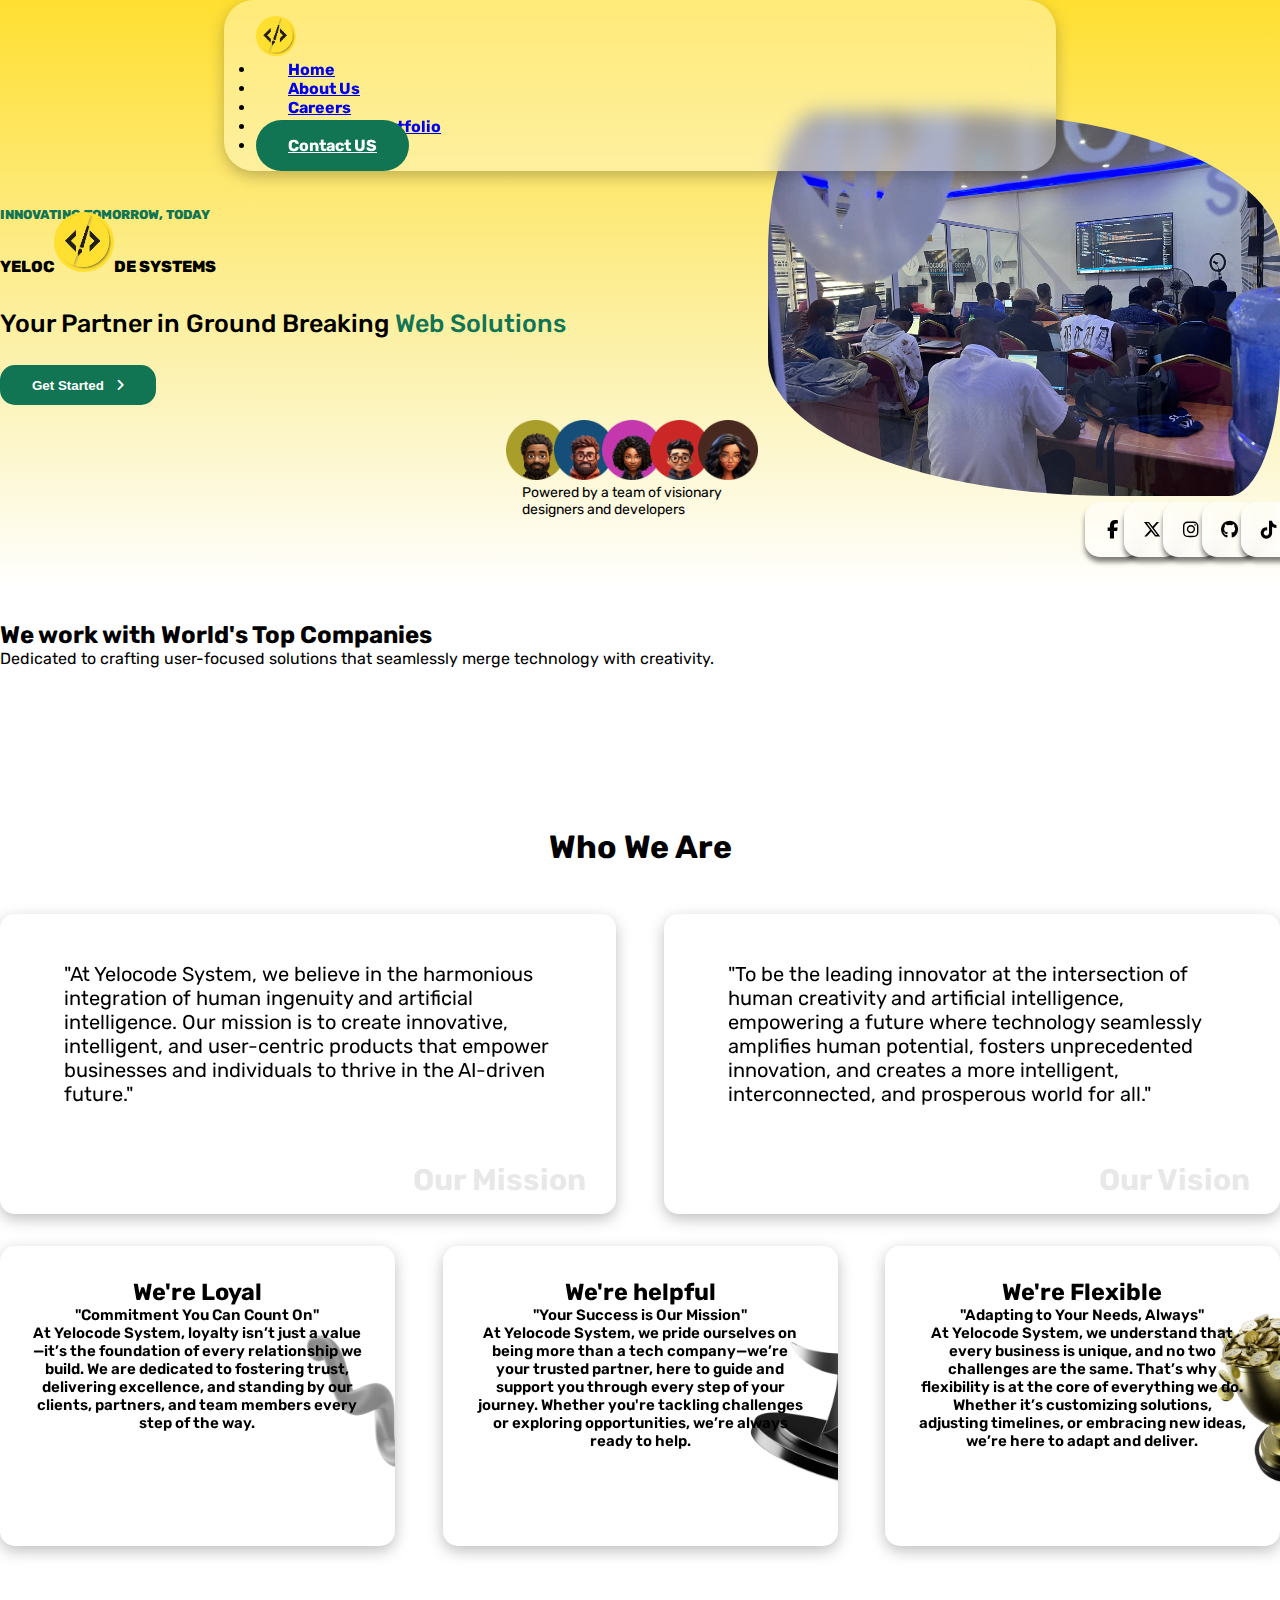
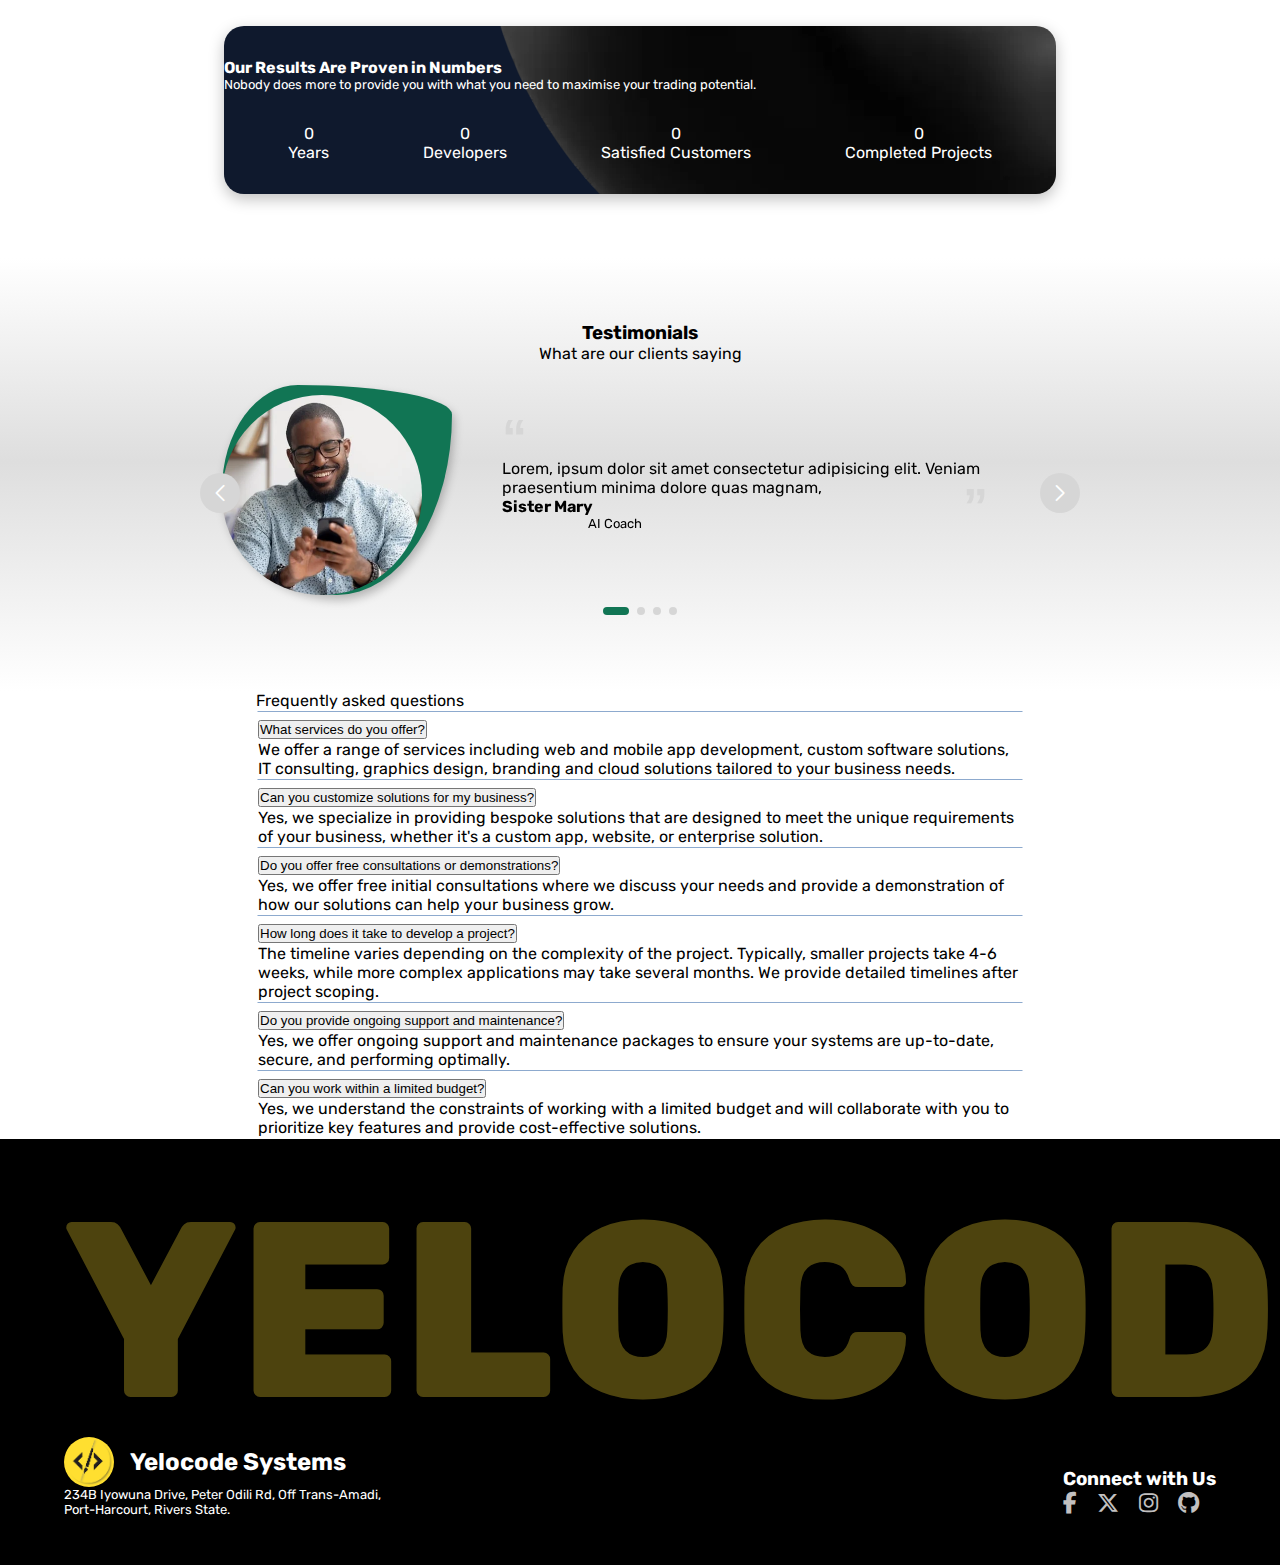
<file: index.html>
<!DOCTYPE html>
<html lang="en">

<head>
    <meta charset="UTF-8">
    <meta name="viewport" content="width=device-width, initial-scale=1.0">
    <link rel="stylesheet" href="style.css">

    <link href="https://cdn.jsdelivr.net/npm/bootstrap@5.3.5/dist/css/bootstrap.min.css" rel="stylesheet"
        integrity="sha384-SgOJa3DmI69IUzQ2PVdRZhwQ+dy64/BUtbMJw1MZ8t5HZApcHrRKUc4W0kG879m7" crossorigin="anonymous">
    <link rel="stylesheet" href="https://cdnjs.cloudflare.com/ajax/libs/font-awesome/6.7.2/css/all.min.css"
        integrity="sha512-Evv84Mr4kqVGRNSgIGL/F/aIDqQb7xQ2vcrdIwxfjThSH8CSR7PBEakCr51Ck+w+/U6swU2Im1vVX0SVk9ABhg=="
        crossorigin="anonymous" referrerpolicy="no-referrer" />
    <link rel="stylesheet" href="https://cdn.jsdelivr.net/npm/bootstrap-icons@1.11.3/font/bootstrap-icons.min.css">
    <link rel="stylesheet" href="https://cdn.jsdelivr.net/npm/swiper@11/swiper-bundle.min.css" />

    <title>Document</title>
</head>

<body>
    <!-- NAVIGATION BAR -->
    <nav class="navbar navbar-expand-lg mt-3" style="position: fixed; margin: 0 auto; z-index: 100;">
        <div class="container-fluid">
            <a class="navbar-brand" href="#"><img src="assets/10001.png" alt="" srcset=""
                    style="width: 40px; border-radius: 50%; margin-right: 3rem;"></a>
            <button class="navbar-toggler" type="button" data-bs-toggle="collapse"
                data-bs-target="#navbarSupportedContent" aria-controls="navbarSupportedContent" aria-expanded="false"
                aria-label="Toggle navigation" style="border: none;">
                <span class="navbar-toggler-icon"></span>
            </button>
            <div class="collapse navbar-collapse" id="navbarSupportedContent">
                <ul class="navbar-nav me-auto mb-2 mb-lg-0">
                    <li class="nav-item">
                        <a class="nav-link active" aria-current="page" href="index.html">Home</a>
                    </li>
                    <li class="nav-item">
                        <a class="nav-link" href="about.html">About Us</a>
                    </li>
                    <li class="nav-item">
                        <a class="nav-link" href="careers.html">Careers</a>
                    </li>
                    <!-- <li class="nav-item">
                        <a class="nav-link" href="services.html">Services</a>
                    </li> -->
                    <li class="nav-item">
                        <a class="nav-link" href="portfolio.html">Student's Portfolio</a>
                    </li>
                    <li class="nav-item" style="margin-right: 0;">
                        <a class="nav-link" href="contact.html">Contact US</a>
                    </li>
                </ul>
            </div>
        </div>
    </nav>

    <!-- HERO SECTION -->

    <div id="hero">
        <div class="hero container">
            <div class="heroTop">
                <div class="heroLeft">
                    <p class="lead" style="font-size: 13px; font-weight: 800; color: var(--color-sec-btn);">
                        INNOVATING
                        TOMORROW, TODAY</p>
                    <p class="display-3 fw-bold my-0" style="line-height: 85px; color: black; font-weight: 800;">
                        YELOC<span><img src="assets/10001.png" alt=""
                                style="width: 60px; height: 60px; border-radius: 60px; margin-top: -10px;"></span>DE
                        SYSTEMS</p>

                    <!-- tHE ANIMATION -->
                    <div class="cards">
                        <div class="loader">
                            <p class="my-0 mx-0">Your Partner in Ground Breaking</p>
                            <div class="words">
                                <span class="word">Web Solutions</span>
                                <span class="word">Digital Builds</span>
                                <span class="word">User Experiences</span>
                                <span class="word">Technology Solutions</span>
                                <span class="word">Digital Craftsmanship</span>
                            </div>
                        </div>
                    </div>

                    <button>Get Started <i class="fa-solid fa-angle-right"></i></button>
                </div>

                <div class="heroRight d-none d-lg-flex">
                    <img src="assets/10002.jpg" alt="" srcset="">
                </div>
            </div>

            <div class="heroBottom">
                <div class="hBUp">
                    <img src="assets/07349e37-2dfb-4b5b-a834-c69dbacf70cd.png" alt="">
                    <img src="assets/28ad206b-1b78-4ac4-8392-1ab32b661bb9.png" alt="">
                    <img src="assets/7626d944-b963-470b-8b9c-2a02035970c5.png" alt="">
                    <img src="assets/dc263e39-bdbe-4684-9841-dd05910b803d.png" alt="">
                    <img src="assets/fe58d133-af78-4b0d-8762-a90006381ee4.png" alt="">
                </div>

                <div class="hBDown">
                    <p class="lead text-center my-3 fw-bold" style="font-size: 14px;">Powered by a team of visionary
                        <br /> designers and developers
                    </p>
                </div>
            </div>

            <div class="heroSocials">
                <div class="icons icons0"><i class="fa-brands fa-facebook-f"></i><span>Facebook</span></div>

                <div class="icons icons1"><i class="fa-brands fa-x-twitter"></i><span>Twitter</span></div>
                <div class="icons icons2"><i class="fa-brands fa-instagram"></i><span>Instagram</span></div>
                <div class="icons icons3"><i class="fa-brands fa-github"></i><span
                        style="margin-left: 20px;">Github</span></div>
                <div class="icons icons4"><i class="fa-brands fa-tiktok"></i><span
                        style="margin-left: 20px;">Tiktok</span></div>
            </div>

            <!-- <div class="waves">
                <svg data-name="Layer 1" xmlns="http://www.w3.org/2000/svg" viewBox="0 0 1200 120"
                    preserveAspectRatio="none">
                    <path
                        d="M985.66,92.83C906.67,72,823.78,31,743.84,14.19c-82.26-17.34-168.06-16.33-250.45.39-57.84,11.73-114,31.07-172,41.86A600.21,600.21,0,0,1,0,27.35V120H1200V95.8C1132.19,118.92,1055.71,111.31,985.66,92.83Z"
                        class="shape-fill"></path>
                </svg>
            </div> -->
        </div>
    </div>

    <!-- WHO WE ARE -->

    <div id="wwa">
        <div class="wwa container">
            <div class="wwaEmployers text-center">
                <h2>We work with World's Top Companies</h2>
                <p>Dedicated to crafting user-focused solutions that seamlessly merge technology with creativity.</p>


                <div class="wrapper">
                    <div class="item item1"><img src="assets/f10001.png" alt="" srcset=""></div>
                    <div class="item item2"><img src="assets/10002.png" alt="" srcset=""></div>
                    <div class="item item3"><img src="assets/10003.png" alt="" srcset=""></div>
                    <div class="item item4"><img src="assets/10004.png" alt="" srcset=""></div>
                    <div class="item item5"><img src="assets/amazon.webp" alt="" srcset=""></div>
                    <div class="item item6"><img src="assets/amazon.png" alt="" srcset=""></div>
                    <div class="item item7"><img src="assets/10005.png" alt="" srcset=""></div>
                </div>
            </div>

            <div class="wwaHead">
                <h1>Who We Are</h1>

                <div class="wwaCards">
                    <div class="topWCards">
                        <div class="wwaC">
                            <h2 class="display-2" style="font-weight: 700;">Our Mission</h2>
                            <p class="fw-bold">"At Yelocode System, we believe in the harmonious integration of human
                                ingenuity and
                                artificial intelligence. Our mission is to create innovative, intelligent, and
                                user-centric products that empower businesses and individuals to thrive in the AI-driven
                                future."</p>
                        </div>

                        <div class="wwaC">
                            <h2 class="display-2" style="font-weight: 700;">Our Vision</h2>
                            <p class="fw-bold">"To be the leading innovator at the intersection of human creativity and
                                artificial intelligence, empowering a future where technology seamlessly amplifies human
                                potential, fosters unprecedented innovation, and creates a more intelligent,
                                interconnected, and prosperous world for all."</p>
                        </div>
                    </div>

                    <div class="bottomWCards">
                        <div class="wwaC">
                            <!-- <img src="assets/8665113_chess_icon.png" alt="" srcset=""> -->
                            <h3>We're Loyal</h3>
                            <p>"Commitment You Can Count On"</p>
                            <p>At Yelocode System, loyalty isn’t just a value—it’s the foundation of every relationship
                                we build. We are dedicated to fostering trust, delivering excellence, and standing by
                                our clients, partners, and team members every step of the way.</p>

                        </div>

                        <div class="wwaC">
                            <!-- <img src="assets/6457560_24 hours_24_7_customer_delivery_service_icon.png" alt="" srcset=""> -->
                            <h3>We're helpful</h3>
                            <p>"Your Success is Our Mission"</p>
                            <p>At Yelocode System, we pride ourselves on being more than a tech company—we’re your
                                trusted partner, here to guide and support you through every step of your journey.
                                Whether you're tackling challenges or exploring opportunities, we’re always ready to
                                help.</p>

                        </div>

                        <div class="wwaC">
                            <!-- <img src="assets/6599588_e-book_e-learning_education_flexible_learning_icon.png" alt=""
                                srcset=""> -->
                            <h3>We're Flexible</h3>
                            <p>"Adapting to Your Needs, Always"</p>
                            <p>At Yelocode System, we understand that every business is unique, and no two challenges
                                are the same. That’s why flexibility is at the core of everything we do. Whether it’s
                                customizing solutions, adjusting timelines, or embracing new ideas, we’re here to adapt
                                and deliver.</p>

                        </div>
                    </div>
                </div>
            </div>

        </div>
    </div>

    <!-- THE NUMBERS -->
    <section id="theNumbers">
        <div class="theNumbers">
            <div class="tNHead text-center">
                <p class="display-6 my-0" style="font-weight: 700;">Our Results Are Proven in Numbers</p>
                <p style="font-size: 13px;">Nobody does more to provide you with what you need to maximise your trading
                    potential.</p>
            </div>

            <div class="tNDetails">
                <div class="tNDetail">
                    <p class="display-4 fw-bolder my-0 nums text-center" data-num="10">0</p>
                    <p>Years</p>
                </div>

                <div class="tNDetail">
                    <p class="display-4 fw-bolder  my-0 nums text-center" data-num="50">0</p>
                    <p>Developers</p>
                </div>

                <div class="tNDetail">
                    <p class="display-4 fw-bolder my-0 nums text-center" data-num="500">0</p>
                    <p>Satisfied Customers</p>
                </div>

                <div class="tNDetail">
                    <p class="display-4 fw-bolder my-0 nums text-center" data-num="800">0</p>
                    <p>Completed Projects</p>
                </div>
            </div>
        </div>
    </section>

    <!-- TESTIMONIALS -->
    <div id="testimonials">
        <div class="testimonials">
            <div class="tHead">
                <h3>Testimonials</h3>
                <p class="lead">What are our clients saying</p>
            </div>

            <div class="tAside swiper">
                <ul class="swiper-wrapper">
                    <li class="swiper-slide">
                        <div class="wrapper">
                            <div class="thumbnail">
                                <img src="assets/Testimonial.webp" alt="">
                            </div>

                            <div class="onTheSide">
                                <p>Lorem, ipsum dolor sit amet consectetur adipisicing elit. Veniam praesentium minima
                                    dolore quas magnam,</p>
                                <div class="name" style="width: 140px;">
                                    <h4 class="my-0 text-end">Sister Mary</h4>
                                    <p class="lead my-0" style="font-size: 13px; text-align: right;"> AI Coach</p>
                                </div>
                            </div>
                        </div>
                    </li>

                    <li class="swiper-slide">
                        <div class="wrapper">
                            <div class="thumbnail">
                                <img src="assets/Testimonial.jpg" alt="">
                            </div>

                            <div class="onTheSide">
                                <p>Lorem, ipsum dolor sit amet consectetur adipisicing elit. Veniam praesentium minima
                                    dolore quas magnam,</p>
                                <div class="name" style="width: 140px;">
                                    <h4 class="my-0 text-end">Sister Mary</h4>
                                    <p class="lead my-0" style="font-size: 13px; text-align: right;"> AI Coach</p>
                                </div>
                            </div>
                        </div>
                    </li>

                    <li class="swiper-slide">
                        <div class="wrapper">
                            <div class="thumbnail">
                                <img src="assets/testimonial2.jpeg" alt="">
                            </div>

                            <div class="onTheSide">
                                <p>Lorem, ipsum dolor sit amet consectetur adipisicing elit. Veniam praesentium minima
                                    dolore quas magnam,</p>
                                <div class="name" style="width: 140px;">
                                    <h4 class="my-0 text-end">Sister Mary</h4>
                                    <p class="lead my-0" style="font-size: 13px; text-align: right;"> AI Coach</p>
                                </div>
                            </div>
                        </div>
                    </li>

                    <li class="swiper-slide">
                        <div class="wrapper">
                            <div class="thumbnail">
                                <img src="assets/Testimonial-Videos-1.png   " alt="">
                            </div>

                            <div class="onTheSide">
                                <p>Lorem, ipsum dolor sit amet consectetur adipisicing elit. Veniam praesentium minima
                                    dolore quas magnam,</p>
                                <div class="name" style="width: 140px;">
                                    <h4 class="my-0 text-end">Sister Mary</h4>
                                    <p class="lead my-0" style="font-size: 13px; text-align: right;"> AI Coach</p>
                                </div>
                            </div>
                        </div>
                    </li>
                </ul>

                <!-- If we need pagination -->
                <div class="swiper-pagination"></div>

                <!-- If we need navigation buttons -->
                <div class="swiper-button-prev"></div>
                <div class="swiper-button-next"></div>

            </div>
        </div>
    </div>


    <!-- FAQ -->
    <div id="faq">
        <div class="faq my-5">
            <div class="faqHead">
                <p class="display-4 fw-bold text-center mb-5">Frequently asked questions</p>
            </div>

            <div class="faqAccordion">
                <div class="accordion" id="accordionExample" style="border: 1px solid transparent;">
                    <div class="accordion-item"
                        style="border: 1px solid transparent; border-top: 1px solid var(--color-off-black); border-radius: 0; background-color: white">
                        <h2 class="accordion-header" style="">
                            <button class="accordion-button collapsed" type="button" data-bs-toggle="collapse"
                                data-bs-target="#collapseOne" aria-expanded="true" aria-controls="collapseOne">
                                What services do you offer?

                            </button>
                        </h2>
                        <div id="collapseOne" class="accordion-collapse collapse show"
                            data-bs-parent="#accordionExample">
                            <div class="accordion-body">
                                <p>We offer a range of services including web and mobile app development, custom
                                    software solutions, IT consulting, graphics design, branding and cloud solutions
                                    tailored to your business needs.</p>
                            </div>
                        </div>
                    </div>
                    <div class="accordion-item"
                        style="border: 1px solid transparent; border-top: 1px solid var(--color-off-black); border-radius: 0; background-color: white">
                        <h2 class="accordion-header">
                            <button class="accordion-button collapsed" type="button" data-bs-toggle="collapse"
                                data-bs-target="#collapseTwo" aria-expanded="false" aria-controls="collapseTwo">
                                Can you customize solutions for my business?
                            </button>
                        </h2>
                        <div id="collapseTwo" class="accordion-collapse collapse" data-bs-parent="#accordionExample">
                            <div class="accordion-body">
                                <p>
                                    Yes, we specialize in providing bespoke solutions that are designed to meet the
                                    unique requirements of your business, whether it's a custom app, website, or
                                    enterprise solution.</p>
                            </div>
                        </div>
                    </div>
                    <div class="accordion-item"
                        style="border: 1px solid transparent; border-top: 1px solid var(--color-off-black); border-radius: 0; background-color: white">
                        <h2 class="accordion-header">
                            <button class="accordion-button collapsed" type="button" data-bs-toggle="collapse"
                                data-bs-target="#collapseThree" aria-expanded="false" aria-controls="collapseThree">
                                Do you offer free consultations or demonstrations?
                            </button>
                        </h2>
                        <div id="collapseThree" class="accordion-collapse collapse" data-bs-parent="#accordionExample">
                            <div class="accordion-body">
                                <p>Yes, we offer free initial consultations where we discuss your needs and provide a
                                    demonstration of how our solutions can help your business grow.</p>
                            </div>
                        </div>
                    </div>
                    <div class="accordion-item"
                        style="border: 1px solid transparent; border-top: 1px solid var(--color-off-black); border-radius: 0; background-color: white">
                        <h2 class="accordion-header">
                            <button class="accordion-button collapsed" type="button" data-bs-toggle="collapse"
                                data-bs-target="#collapseFour" aria-expanded="false" aria-controls="collapseFour">
                                How long does it take to develop a project?

                            </button>
                        </h2>
                        <div id="collapseFour" class="accordion-collapse collapse" data-bs-parent="#accordionExample">
                            <div class="accordion-body">
                                <p>The timeline varies depending on the complexity of the project. Typically, smaller
                                    projects take 4-6 weeks, while more complex applications may take several months. We
                                    provide detailed timelines after project scoping.
                                </p>
                            </div>
                        </div>
                    </div>
                    <div class="accordion-item"
                        style="border: 1px solid transparent; border-top: 1px solid var(--color-off-black); border-radius: 0; background-color: white">
                        <h2 class="accordion-header">
                            <button class="accordion-button collapsed" type="button" data-bs-toggle="collapse"
                                data-bs-target="#collapseFive" aria-expanded="false" aria-controls="collapseFive">
                                Do you provide ongoing support and maintenance?
                            </button>
                        </h2>
                        <div id="collapseFive" class="accordion-collapse collapse" data-bs-parent="#accordionExample">
                            <div class="accordion-body">
                                <p>Yes, we offer ongoing support and maintenance packages to ensure your systems are
                                    up-to-date, secure, and performing optimally.
                                </p>
                            </div>
                        </div>
                    </div>
                    <div class="accordion-item"
                        style="border: 1px solid transparent; border-top: 1px solid var(--color-off-black); border-radius: 0; background-color: white">
                        <h2 class="accordion-header">
                            <button class="accordion-button collapsed" type="button" data-bs-toggle="collapse"
                                data-bs-target="#collapseSix" aria-expanded="false" aria-controls="collapseSix">
                                Can you work within a limited budget?

                            </button>
                        </h2>
                        <div id="collapseSix" class="accordion-collapse collapse" data-bs-parent="#accordionExample">
                            <div class="accordion-body">
                                <p>Yes, we understand the constraints of working with a limited budget and will
                                    collaborate with you to prioritize key features and provide cost-effective
                                    solutions.
                                </p>
                            </div>
                        </div>
                    </div>
                </div>
            </div>
        </div>
    </div>

    <!-- FOOTER -->
    <footer id="footer">
        <div class="footer">
            <div class="footerHead">
                <h1>YELOCODE</h1>
                <div class="light"></div>
            </div>
            

            <div class="footerTail">
                <div class="fTLeft">
                    <div class="yelo mb-3">
                    <img src="assets/10001.png" alt="" srcset="">
                    <h2 class="my-0">Yelocode Systems</h2>
                    </div>
                    <p class="lead my-0" style="font-size: 13px;">234B Iyowuna Drive, Peter Odili Rd, Off Trans-Amadi, <br /> Port-Harcourt, Rivers State.</p>
                </div>

                <div class="fTRight">
                    <h3>Connect with Us</h3>
                    <div class="fTRLinks">
                        <a href=""><i class="fa-brands fa-facebook-f"></i></a>
                        <a href=""><i class="fa-brands fa-x-twitter"></i></a>
                        <a href=""><i class="fa-brands fa-instagram"></i></a>
                        <a href=""><i class="fa-brands fa-github"></i></a>
                    </div>
                </div>
            </div>
        </div>
    </footer>


    <script src="https://cdn.jsdelivr.net/npm/bootstrap@5.3.5/dist/js/bootstrap.bundle.min.js"
        integrity="sha384-k6d4wzSIapyDyv1kpU366/PK5hCdSbCRGRCMv+eplOQJWyd1fbcAu9OCUj5zNLiq"
        crossorigin="anonymous"></script>
    <script src="script.js"></script>


    <script type="text/javascript" src="vanilla-tilt.js"></script>
    <script type="text/javascript">
        VanillaTilt.init(document.querySelectorAll(".wwaC"), {
            max: 25,
            speed: 400
        });

        //It also supports NodeList
        VanillaTilt.init(document.querySelectorAll(".wwaC"));


    </script>
    <script src="https://cdn.jsdelivr.net/npm/swiper@11/swiper-bundle.min.js"></script>
    <script>
        const swiper = new Swiper('.swiper', {
            autoHeight: true,
            loop: true,

            // If we need pagination
            pagination: {
                el: '.swiper-pagination',
            },

            // Navigation arrows
            navigation: {
                nextEl: '.swiper-button-next',
                prevEl: '.swiper-button-prev',
            }
        });
    </script>

</body>

</html>
</file>
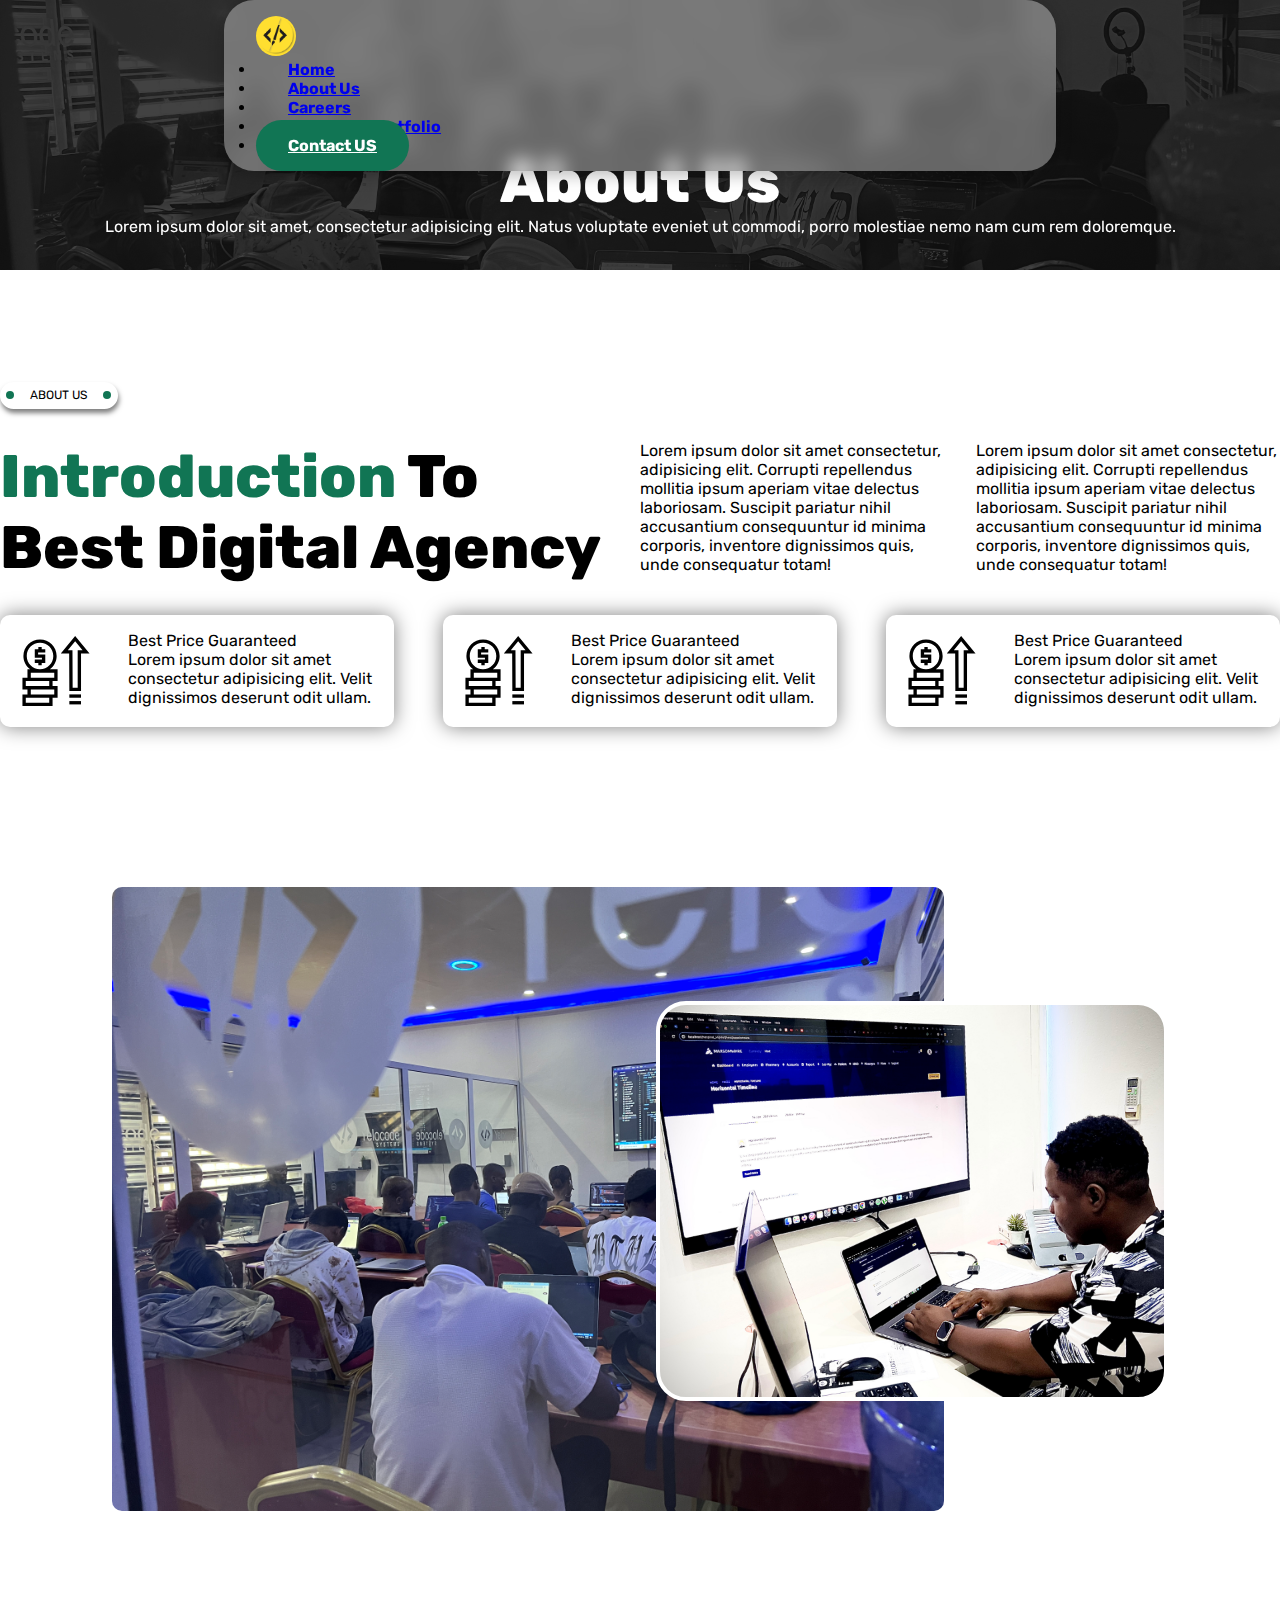
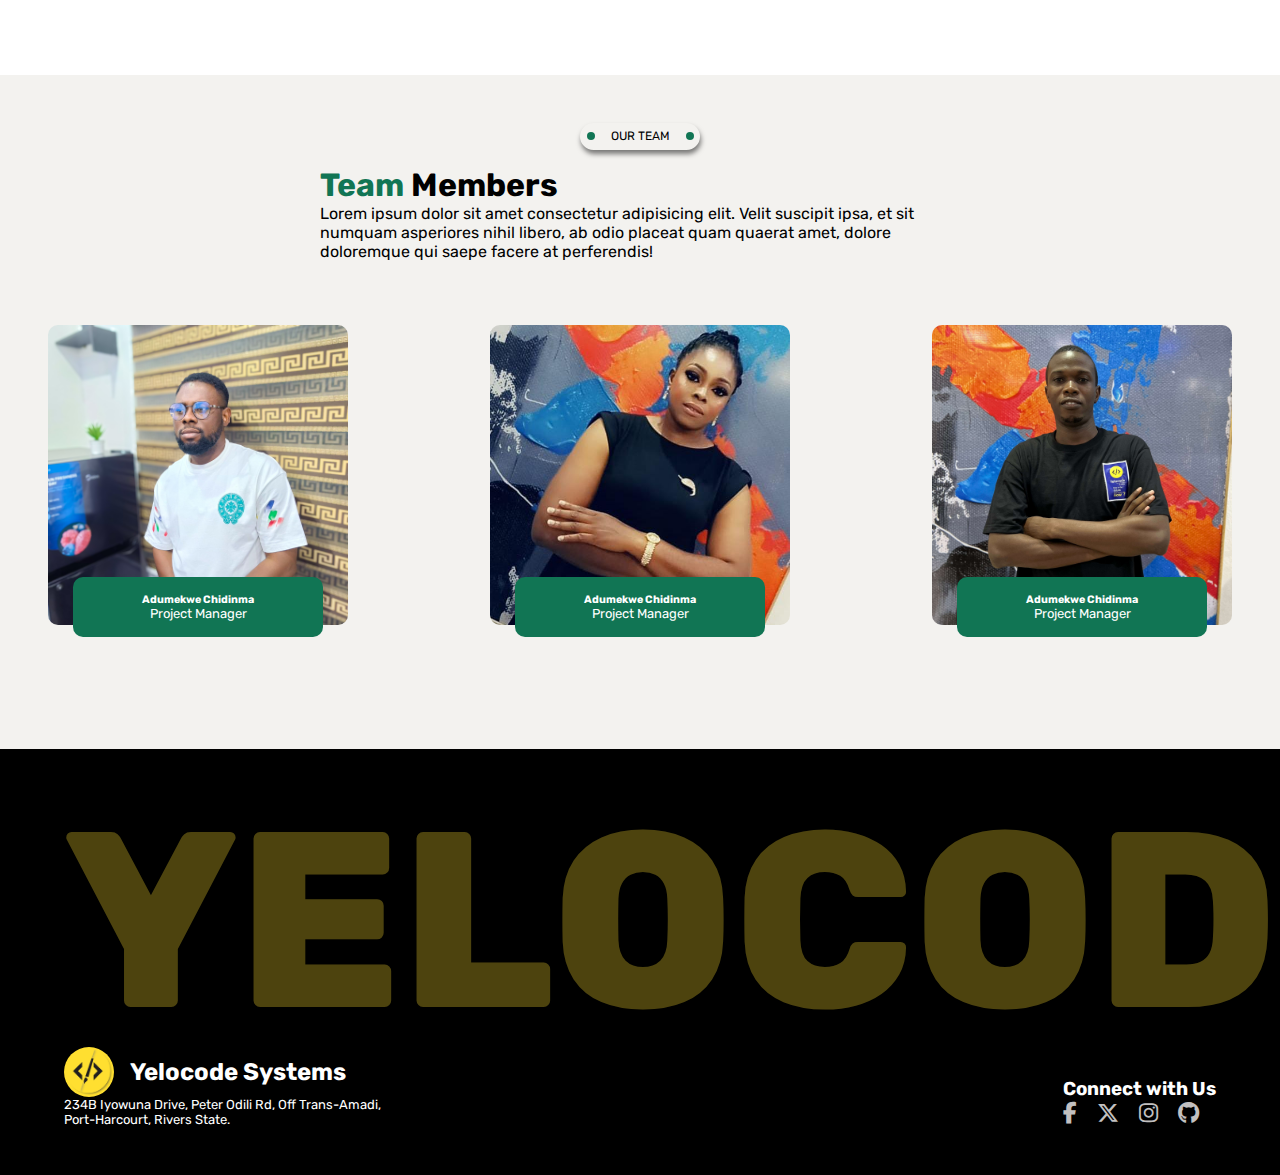
<file: about.html>
<!DOCTYPE html>
<html lang="en">

<head>
    <meta charset="UTF-8">
    <meta name="viewport" content="width=device-width, initial-scale=1.0">
    <link rel="stylesheet" href="style.css">

    <link href="https://cdn.jsdelivr.net/npm/bootstrap@5.3.5/dist/css/bootstrap.min.css" rel="stylesheet"
        integrity="sha384-SgOJa3DmI69IUzQ2PVdRZhwQ+dy64/BUtbMJw1MZ8t5HZApcHrRKUc4W0kG879m7" crossorigin="anonymous">
    <link rel="stylesheet" href="https://cdnjs.cloudflare.com/ajax/libs/font-awesome/6.7.2/css/all.min.css"
        integrity="sha512-Evv84Mr4kqVGRNSgIGL/F/aIDqQb7xQ2vcrdIwxfjThSH8CSR7PBEakCr51Ck+w+/U6swU2Im1vVX0SVk9ABhg=="
        crossorigin="anonymous" referrerpolicy="no-referrer" />
    <link rel="stylesheet" href="https://cdn.jsdelivr.net/npm/bootstrap-icons@1.11.3/font/bootstrap-icons.min.css">
    <link rel="stylesheet" href="https://cdn.jsdelivr.net/npm/swiper@11/swiper-bundle.min.css" />

    <title>Document</title>
</head>

<body>
    <!-- NAVIGATION BAR -->
    <nav class="navbar navbar-expand-lg mt-3" style="position: fixed; margin: 0 auto; z-index: 100;">
        <div class="container-fluid">
            <a class="navbar-brand" href="#"><img src="assets/10001.png" alt="" srcset=""
                    style="width: 40px; border-radius: 50%; margin-right: 3rem;"></a>
            <button class="navbar-toggler" type="button" data-bs-toggle="collapse"
                data-bs-target="#navbarSupportedContent" aria-controls="navbarSupportedContent" aria-expanded="false"
                aria-label="Toggle navigation" style="border: none;">
                <span class="navbar-toggler-icon"></span>
            </button>
            <div class="collapse navbar-collapse" id="navbarSupportedContent">
                <ul class="navbar-nav me-auto mb-2 mb-lg-0">
                    <li class="nav-item">
                        <a class="nav-link active" aria-current="page" href="index.html">Home</a>
                    </li>
                    <li class="nav-item">
                        <a class="nav-link" href="about.html">About Us</a>
                    </li>
                    <li class="nav-item">
                        <a class="nav-link" href="careers.html">Careers</a>
                    </li>
                    <!-- <li class="nav-item">
                        <a class="nav-link" href="#">Services</a>
                    </li> -->
                    <li class="nav-item">
                        <a class="nav-link" href="#">Student's Portfolio</a>
                    </li>
                    <li class="nav-item" style="margin-right: 0;">
                        <a class="nav-link" href="#">Contact US</a>
                    </li>
                </ul>
            </div>
        </div>
    </nav>


    <!-- ABOUT -->
    <section id="about">
        <div class="aboutTopContainer">
            <div class="aboutTop">
                <h3>About Us</h3>
                <p>Lorem ipsum dolor sit amet, consectetur adipisicing elit. Natus voluptate eveniet ut commodi,
                    porro
                    molestiae nemo nam cum rem doloremque.</p>
            </div>
        </div>


        <div class="about container">
            <div class="introduction">
                <div class="introToppest">
                    <div class="miniCircle">
                    </div>

                    <p class="fw-bold my-0">ABOUT US</p>

                    <div class="miniCircle">
                    </div>
                </div>

                <div class="introHeader">
                    <div class="introz">
                        <h3><span style="color: var(--color-sec-btn);">Introduction</span> To Best Digital Agency</h3>
                    </div>

                    <div class="introz">
                        <p>Lorem ipsum dolor sit amet consectetur, adipisicing elit. Corrupti repellendus mollitia ipsum
                            aperiam vitae delectus laboriosam. Suscipit pariatur nihil accusantium consequuntur id
                            minima corporis, inventore dignissimos quis, unde consequatur totam!</p>
                    </div>
                    <div class="introz">
                        <p>Lorem ipsum dolor sit amet consectetur, adipisicing elit. Corrupti repellendus mollitia ipsum
                            aperiam vitae delectus laboriosam. Suscipit pariatur nihil accusantium consequuntur id
                            minima corporis, inventore dignissimos quis, unde consequatur totam!</p>
                    </div>
                </div>

                <div class="introCards">
                    <div class="cardz">
                        <img src="assets/7898446_profit_business_finance_office_marketing_icon.svg" alt="" srcset="">
                        <div class="cardWriteup">
                            <p class="fw-bold my-0">Best Price Guaranteed</p>
                            <p class="my-0">Lorem ipsum dolor sit amet consectetur adipisicing elit. Velit dignissimos
                                deserunt odit ullam.</p>
                        </div>
                    </div>

                    <div class="cardz">
                        <img src="assets/7898446_profit_business_finance_office_marketing_icon.svg" alt="" srcset="">
                        <div class="cardWriteup">
                            <p class="fw-bold my-0">Best Price Guaranteed</p>
                            <p class="my-0">Lorem ipsum dolor sit amet consectetur adipisicing elit. Velit dignissimos
                                deserunt odit ullam.</p>
                        </div>
                    </div>

                    <div class="cardz">
                        <img src="assets/7898446_profit_business_finance_office_marketing_icon.svg" alt="" srcset="">
                        <div class="cardWriteup">
                            <p class="fw-bold my-0">Best Price Guaranteed</p>
                            <p class="my-0">Lorem ipsum dolor sit amet consectetur adipisicing elit. Velit dignissimos
                                deserunt odit ullam.</p>
                        </div>
                    </div>
                </div>
            </div>

        </div>
    </section>

    <!-- PICTURE VIDEO -->
    <div class="bothPV container">
        <div class="picture">
            <img src="assets/10002.jpg" alt="" srcset="">
        </div>

        <div class="video">
            <!-- <img src="assets/abouti (1).jpg" alt="" srcset=""> -->
        </div>
    </div>

    <!-- OUR TEAM -->
    <section id="ourTeam">
        <div class="ourTeam container">
            <div class="introToppest my-5">
                <div class="miniCircle">
                </div>

                <p class="fw-bold my-0">OUR TEAM</p>

                <div class="miniCircle">
                </div>
            </div>

            <div class="oTHead text-center" style="width: 50%; margin: 1rem auto;">
                <h1 class="fw-bold"><span style="color: var(--color-sec-btn);">Team</span> Members</h1>
                <p>Lorem ipsum dolor sit amet consectetur adipisicing elit. Velit suscipit ipsa, et sit numquam
                    asperiores nihil libero, ab odio placeat quam quaerat amet, dolore doloremque qui saepe facere at
                    perferendis!</p>
            </div>

            <div class="teams">
                <div class="team">
                    <div class="teamImg">
                    <img src="assets/don.jpeg" alt="" srcset="">
                    </div>
                    <div class="teamDetail">
                        <h6 class="my-0">Adumekwe Chidinma</h3>
                        <p class="my-0" style="font-size: 13px;">Project Manager</p>
                    </div>

                    <!-- <div class="socials">
                        <a href=""><i class="fa-brands fa-facebook-f"></i></a>
                        <a href=""><i class="fa-brands fa-x-twitter"></i></a>
                        <a href=""><i class="fa-brands fa-instagram"></i></a>
                        <a href=""><i class="fa-brands fa-github"></i></a>
                    </div> -->
                </div>

                <div class="team">
                    <div class="teamImg">
                    <img src="assets/nma.jpeg" alt="" srcset="">
                    </div>
                    <div class="teamDetail">
                        <h6 class="my-0">Adumekwe Chidinma</h3>
                        <p class="my-0" style="font-size: 13px;">Project Manager</p>
                    </div>

                    <!-- <div class="socials">
                        <a href=""><i class="fa-brands fa-facebook-f"></i></a>
                        <a href=""><i class="fa-brands fa-x-twitter"></i></a>
                        <a href=""><i class="fa-brands fa-instagram"></i></a>
                        <a href=""><i class="fa-brands fa-github"></i></a>
                    </div> -->
                </div>

                <div class="team">
                    <div class="teamImg">
                    <img src="assets/new-man1.jpg" alt="" srcset="">
                    </div>
                    <div class="teamDetail">
                        <h6 class="my-0">Adumekwe Chidinma</h3>
                        <p class="my-0" style="font-size: 13px;">Project Manager</p>
                    </div>

                    <!-- <div class="socials">
                        <a href=""><i class="fa-brands fa-facebook-f"></i></a>
                        <a href=""><i class="fa-brands fa-x-twitter"></i></a>
                        <a href=""><i class="fa-brands fa-instagram"></i></a>
                        <a href=""><i class="fa-brands fa-github"></i></a>
                    </div> -->
                </div>

                <!-- <div class="team">
                    <div class="teamImg">
                    <img src="assets/nma1.jpg" alt="" srcset="">
                    </div>
                    <div class="teamDetail">
                        <h6 class="my-0">Adumekwe Chidinma</h3>
                        <p class="my-0" style="font-size: 13px;">Project Manager</p>
                    </div>

                    <div class="socials">
                        <a href=""><i class="fa-brands fa-facebook-f"></i></a>
                        <a href=""><i class="fa-brands fa-x-twitter"></i></a>
                        <a href=""><i class="fa-brands fa-instagram"></i></a>
                        <a href=""><i class="fa-brands fa-github"></i></a>
                    </div>
                </div> -->
            </div>
        </div>
    </section>


    <!-- FOOTER -->
    <footer id="footer">
        <div class="footer">
            <div class="footerHead">
                <h1>YELOCODE</h1>
                <div class="light"></div>
            </div>


            <div class="footerTail">
                <div class="fTLeft">
                    <div class="yelo mb-3">
                        <img src="assets/10001.png" alt="" srcset="">
                        <h2 class="my-0">Yelocode Systems</h2>
                    </div>
                    <p class="lead my-0" style="font-size: 13px;">234B Iyowuna Drive, Peter Odili Rd, Off Trans-Amadi,
                        <br /> Port-Harcourt, Rivers State.
                    </p>
                </div>

                <div class="fTRight">
                    <h3>Connect with Us</h3>
                    <div class="fTRLinks">
                        <a href=""><i class="fa-brands fa-facebook-f"></i></a>
                        <a href=""><i class="fa-brands fa-x-twitter"></i></a>
                        <a href=""><i class="fa-brands fa-instagram"></i></a>
                        <a href=""><i class="fa-brands fa-github"></i></a>
                    </div>
                </div>
            </div>
        </div>
    </footer>


    <script src="https://cdn.jsdelivr.net/npm/bootstrap@5.3.5/dist/js/bootstrap.bundle.min.js"
        integrity="sha384-k6d4wzSIapyDyv1kpU366/PK5hCdSbCRGRCMv+eplOQJWyd1fbcAu9OCUj5zNLiq"
        crossorigin="anonymous"></script>
    <script src="script.js"></script>


    <script type="text/javascript" src="vanilla-tilt.js"></script>
    <script type="text/javascript">
        VanillaTilt.init(document.querySelectorAll(".wwaC"), {
            max: 25,
            speed: 400
        });

        //It also supports NodeList
        VanillaTilt.init(document.querySelectorAll(".wwaC"));


    </script>
    <script src="https://cdn.jsdelivr.net/npm/swiper@11/swiper-bundle.min.js"></script>
    <script>
        const swiper = new Swiper('.swiper', {
            autoHeight: true,
            loop: true,

            // If we need pagination
            pagination: {
                el: '.swiper-pagination',
            },

            // Navigation arrows
            navigation: {
                nextEl: '.swiper-button-next',
                prevEl: '.swiper-button-prev',
            }
        });
    </script>
</body>

</html>
</file>
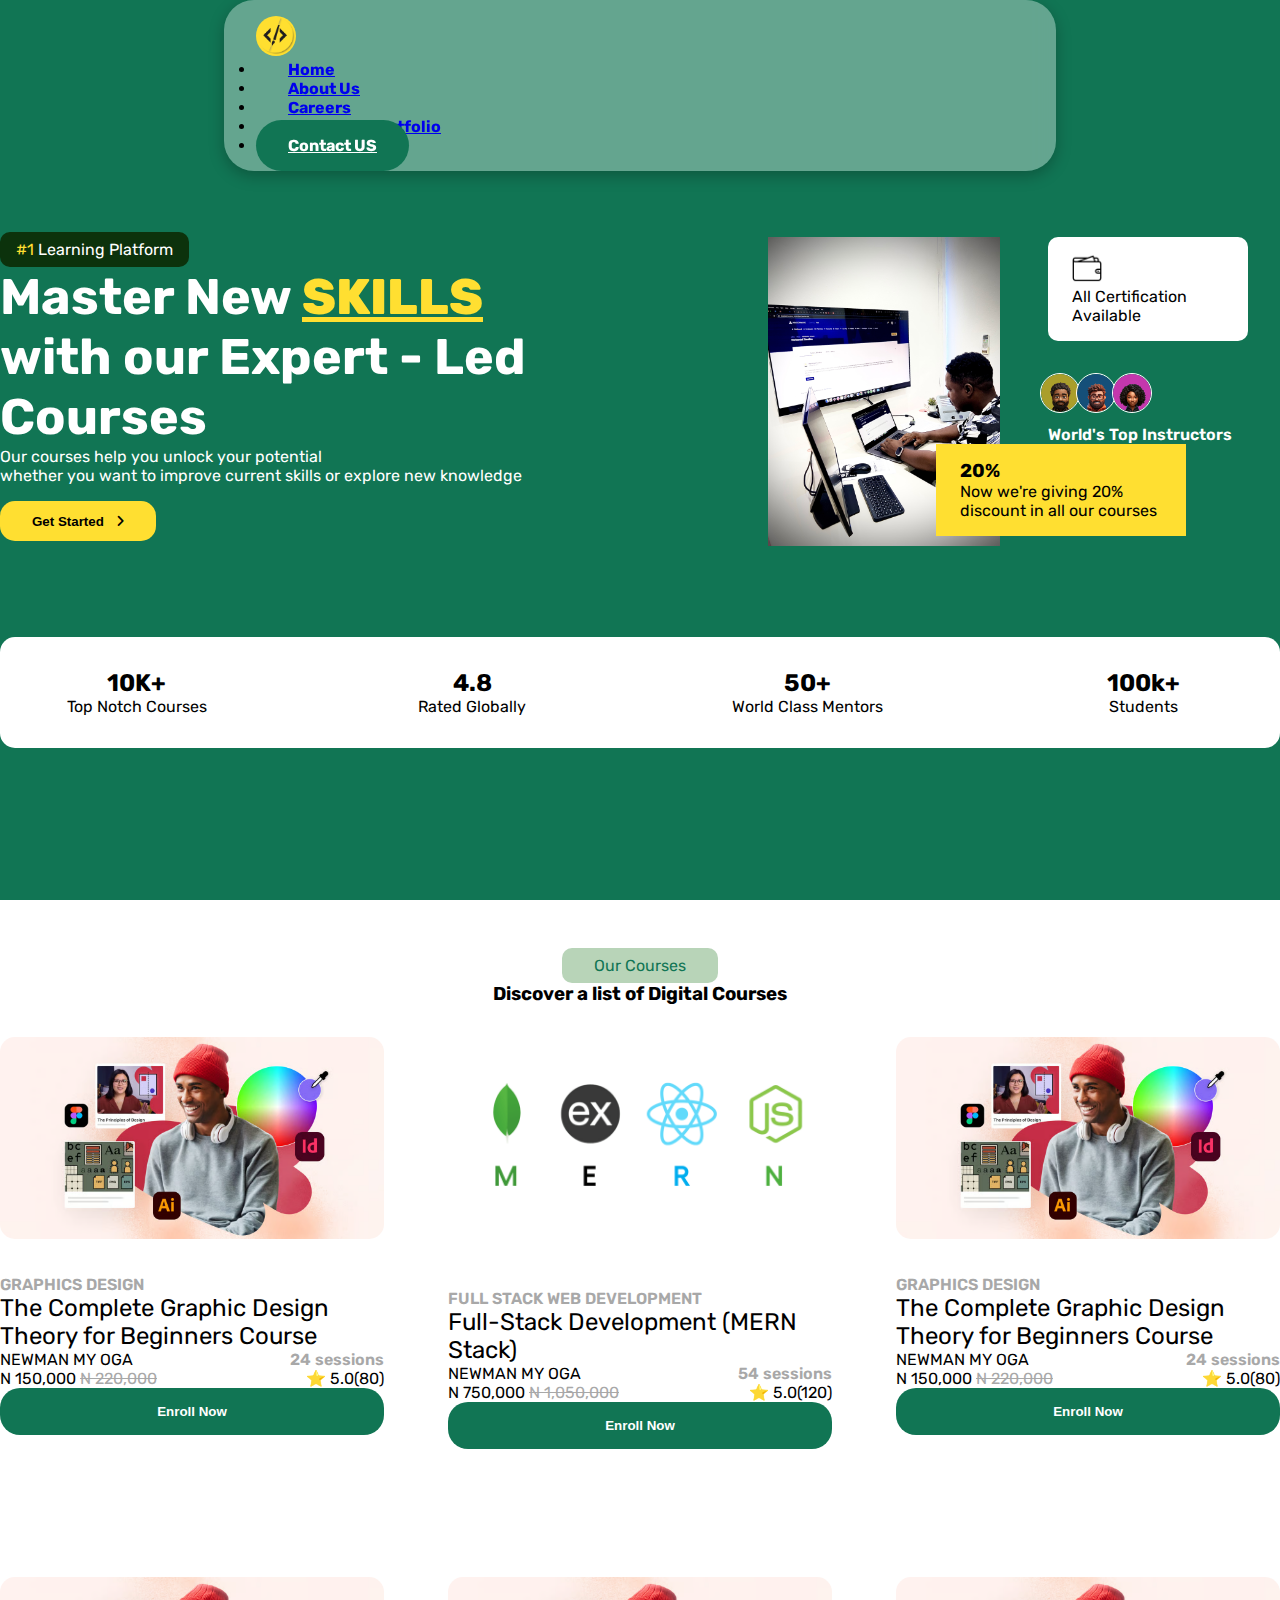
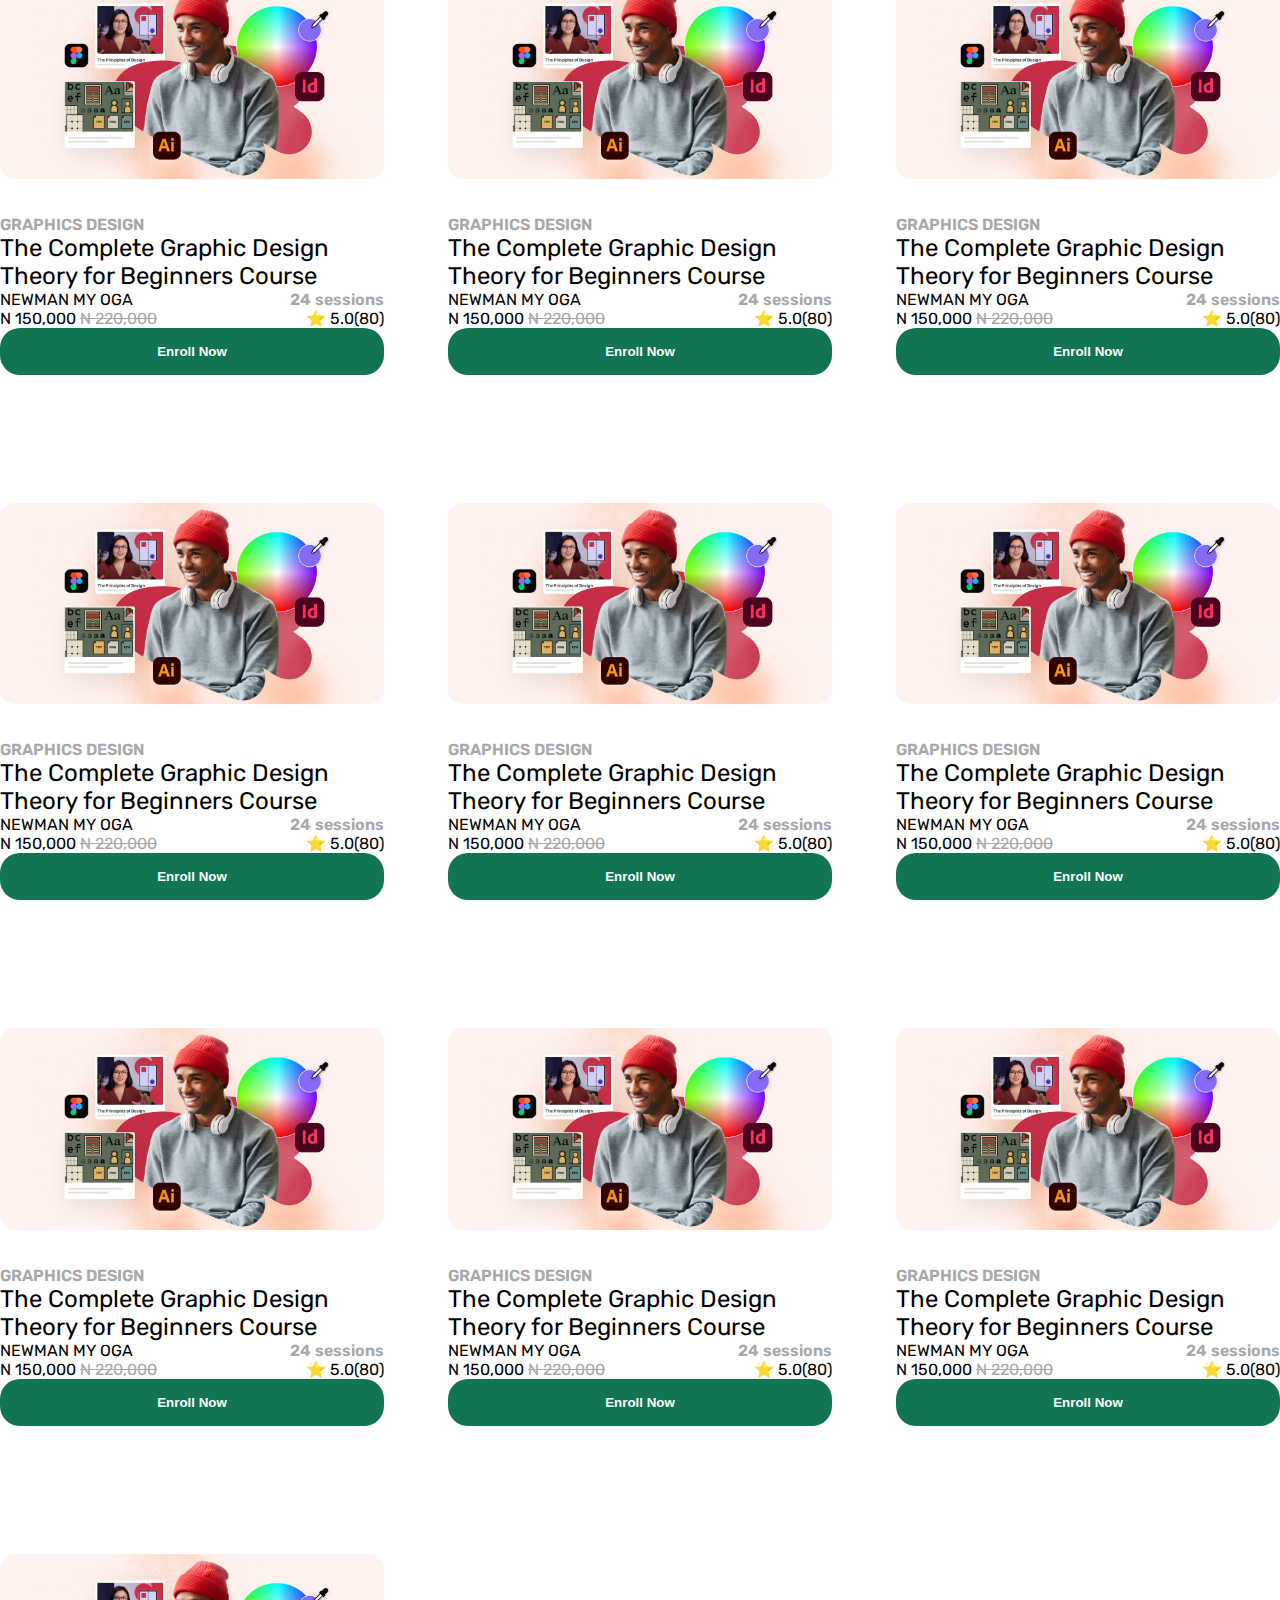
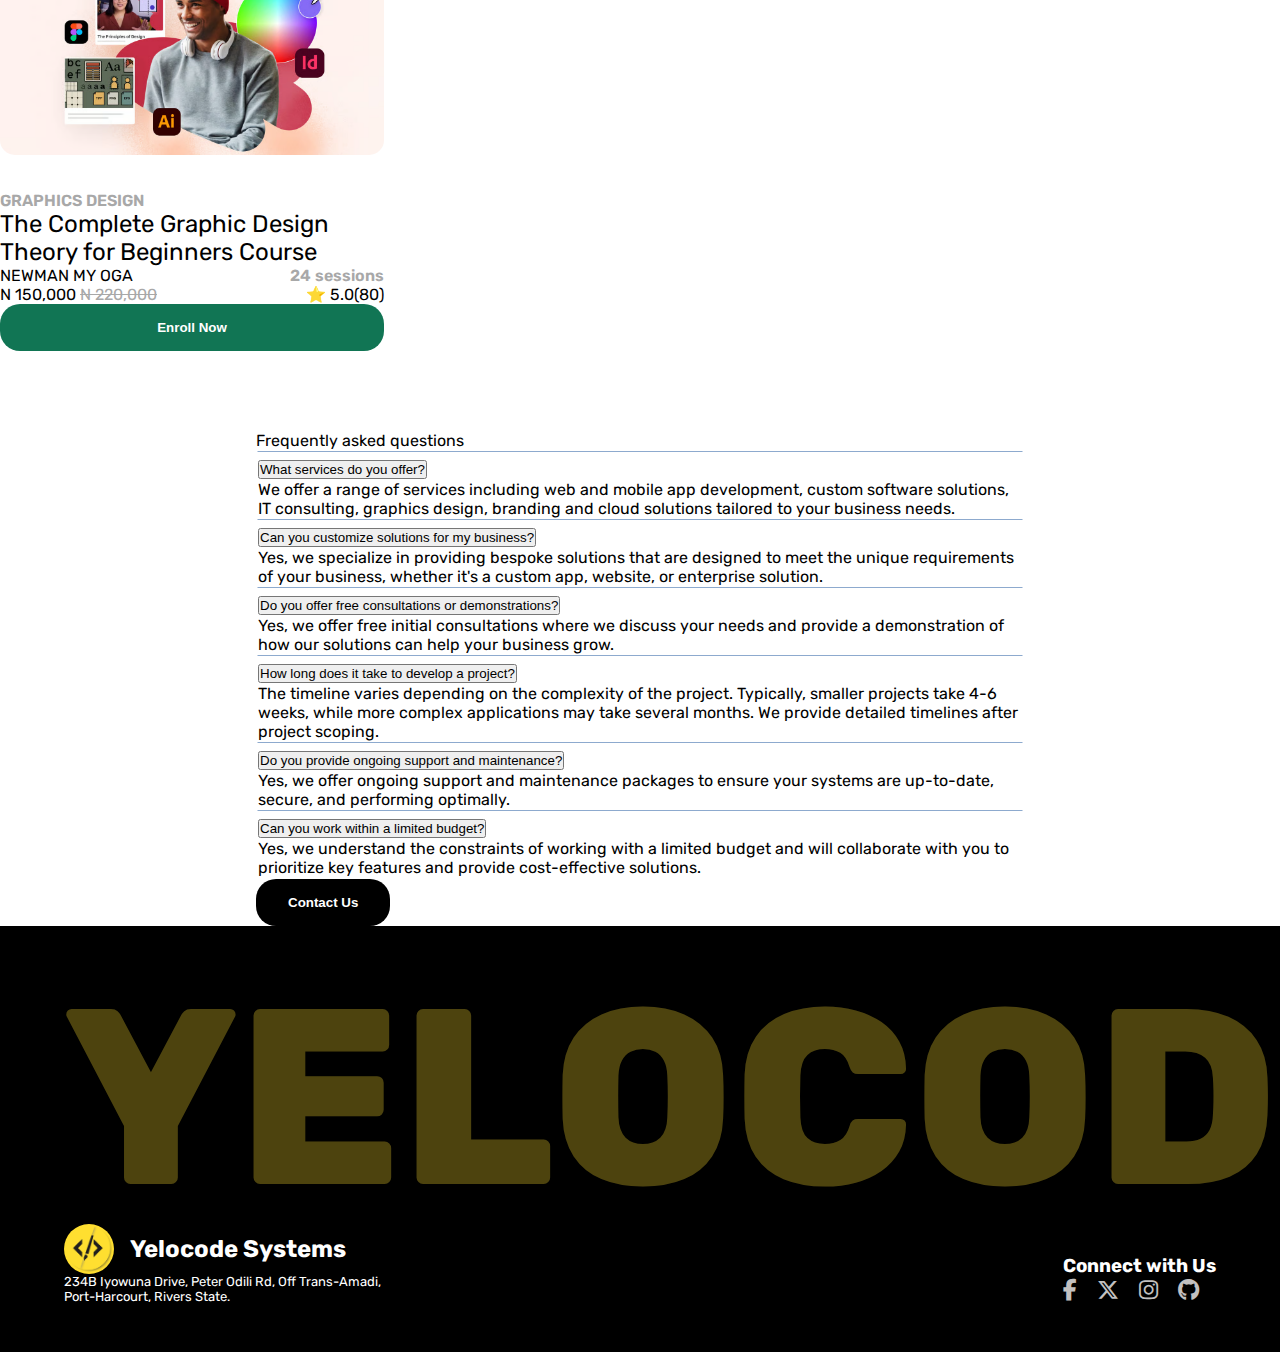
<file: careers.html>
<!DOCTYPE html>
<html lang="en">

<head>
    <meta charset="UTF-8">
    <meta name="viewport" content="width=device-width, initial-scale=1.0">
    <link rel="stylesheet" href="style.css">

    <link href="https://cdn.jsdelivr.net/npm/bootstrap@5.3.5/dist/css/bootstrap.min.css" rel="stylesheet"
        integrity="sha384-SgOJa3DmI69IUzQ2PVdRZhwQ+dy64/BUtbMJw1MZ8t5HZApcHrRKUc4W0kG879m7" crossorigin="anonymous">
    <link rel="stylesheet" href="https://cdnjs.cloudflare.com/ajax/libs/font-awesome/6.7.2/css/all.min.css"
        integrity="sha512-Evv84Mr4kqVGRNSgIGL/F/aIDqQb7xQ2vcrdIwxfjThSH8CSR7PBEakCr51Ck+w+/U6swU2Im1vVX0SVk9ABhg=="
        crossorigin="anonymous" referrerpolicy="no-referrer" />
    <link rel="stylesheet" href="https://cdn.jsdelivr.net/npm/bootstrap-icons@1.11.3/font/bootstrap-icons.min.css">
    <link rel="stylesheet" href="https://cdn.jsdelivr.net/npm/swiper@11/swiper-bundle.min.css" />

    <title>Document</title>
</head>

<body>
    <!-- NAVIGATION BAR -->
    <nav class="navbar navbar-expand-lg mt-3" style="position: fixed; margin: 0 auto; z-index: 100;">
        <div class="container-fluid">
            <a class="navbar-brand" href="#"><img src="assets/10001.png" alt="" srcset=""
                    style="width: 40px; border-radius: 50%; margin-right: 3rem;"></a>
            <button class="navbar-toggler" type="button" data-bs-toggle="collapse"
                data-bs-target="#navbarSupportedContent" aria-controls="navbarSupportedContent" aria-expanded="false"
                aria-label="Toggle navigation" style="border: none;">
                <span class="navbar-toggler-icon"></span>
            </button>
            <div class="collapse navbar-collapse" id="navbarSupportedContent">
                <ul class="navbar-nav me-auto mb-2 mb-lg-0">
                    <li class="nav-item">
                        <a class="nav-link active" aria-current="page" href="index.html">Home</a>
                    </li>
                    <li class="nav-item">
                        <a class="nav-link" href="about.html">About Us</a>
                    </li>
                    <li class="nav-item">
                        <a class="nav-link" href="careers.html">Careers</a>
                    </li>
                    <!-- <li class="nav-item">
                        <a class="nav-link" href="services.html">Services</a>
                    </li> -->
                    <li class="nav-item">
                        <a class="nav-link" href="portfolio.html">Student's Portfolio</a>
                    </li>
                    <li class="nav-item" style="margin-right: 0;">
                        <a class="nav-link" href="contact.html">Contact US</a>
                    </li>
                </ul>
            </div>
        </div>
    </nav>

    <!-- CAREERS HERO -->
    <section id="careersHero">
        <div class="careersHero container">
            <div class="top">
                <div class="cHLeft">
                    <p><span style="color: var(--color-primary);">#1</span> Learning Platform</p>

                    <h1 class="mt-4" style="font-size: 50px;">Master New <span
                            style="color: var(--color-primary); font-weight: 800; text-decoration: underline;">SKILLS</span>
                        <br /> with our Expert - Led Courses
                    </h1>
                    <p class="lead" style="font-size: 16px;">Our courses help you unlock your potential <br />whether
                        you want to improve current
                        skills or
                        explore new knowledge
                    </p>

                    <button>Get Started <i class="fa-solid fa-angle-right"></i></button>
                </div>

                <div class="cHRight">
                    <div class="cHRLeft">
                        <img src="assets/abouti(1).jpg" alt="" srcset="">
                    </div>

                    <div class="cHRRight">
                        <div class="cHRREach">
                            <img src="assets/290143_cash_money_payment_wallet_icon.png" alt="" srcset="">
                            <p class="my-0 mt-3">All Certification Available</p>
                        </div>

                        <div class="cHRREach">
                            <div class="imgGroup">
                                <img src="assets/07349e37-2dfb-4b5b-a834-c69dbacf70cd.png" alt="">
                                <img src="assets/28ad206b-1b78-4ac4-8392-1ab32b661bb9.png" alt="">
                                <img src="assets/7626d944-b963-470b-8b9c-2a02035970c5.png" alt="">
                            </div>

                            <p>World's Top Instructors</p>
                        </div>

                        <div class="cHRREach">
                            <h3>20%</h3>
                            <p class="my-0">Now we're giving 20% discount in all our courses</p>
                        </div>
                    </div>
                </div>
            </div>


            <div class="bottom">
                <div class="each">
                    <h2>10K+</h2>
                    <p class="my-0">Top Notch Courses</p>
                </div>
                <div class="each">
                    <h2>4.8</h2>
                    <p class="my-0">Rated Globally</p>
                </div>
                <div class="each">
                    <h2>50+ </h2>
                    <p class="my-0">World Class Mentors</p>
                </div>
                <div class="each">
                    <h2>100k+ </h2>
                    <p class="my-0">Students</p>
                </div>
            </div>
        </div>
    </section>

    <!-- OUR COURSES -->

    <section id="courses">
        <div class="courses container">
            <div class="top">
                <p class="my-0 fw-bold" style="background-color: rgb(184, 212, 184); width: max-content;
                margin: 0 auto; color: var(--color-sec-btn); padding: .5rem 2rem;
                border-radius: 10px;">Our Courses</p>
                <h3 class="display-6 fw-bold mt-3">Discover a list of Digital Courses</h3>
            </div>

            <div class="theCourses mt-5">
                <div class="eachCourse">
                    <div class="image">
                        <img src="assets/graphics.avif" alt="" srcset="">
                    </div>

                    <div class="writeup">
                        <p class="my-0" style="color: rgb(168,168, 168); font-weight: 600;">GRAPHICS DESIGN</p>
                        <p class="fw-bolder" style="font-size: 24px;">The Complete Graphic Design Theory
                            for Beginners Course
                        </p>

                        <div class="session">
                            <p class="fw-bold">NEWMAN MY OGA</p>
                            <p style="color: rgb(168,168, 168); font-weight: 600;">24 sessions</p>
                        </div>

                        <div class="price">
                            <p class="my-0 fw-bold">N 150,000 <span
                                    style="color: rgb(168,168, 168); text-decoration: line-through;">N
                                    220,000</span></p>


                            <p class="my-0 fw-bold">⭐ 5.0(80)</p>
                        </div>
                        <div class="enroll mt-4">
                            <button>Enroll Now</button>
                        </div>
                    </div>
                </div>


                <div class="eachCourse">
                    <div class="image">
                        <img src="assets/mern.png" alt="" srcset="">
                    </div>

                    <div class="writeup">
                        <p class="my-0" style="color: rgb(168,168, 168); font-weight: 600;">FULL STACK WEB DEVELOPMENT</p>
                        <p class="fw-bolder" style="font-size: 24px;">Full-Stack Development (MERN Stack)
                        </p>

                        <div class="session">
                            <p class="fw-bold">NEWMAN MY OGA</p>
                            <p style="color: rgb(168,168, 168); font-weight: 600;">54 sessions</p>
                        </div>

                        <div class="price">
                            <p class="my-0 fw-bold">N 750,000 <span
                                    style="color: rgb(168,168, 168); text-decoration: line-through;">N
                                    1,050,000</span></p>


                            <p class="my-0 fw-bold">⭐ 5.0(120)</p>
                        </div>
                        <div class="enroll mt-4">
                            <button>Enroll Now</button>
                        </div>
                    </div>
                </div>

                <div class="eachCourse">
                    <div class="image">
                        <img src="assets/graphics.avif" alt="" srcset="">
                    </div>

                    <div class="writeup">
                        <p class="my-0" style="color: rgb(168,168, 168); font-weight: 600;">GRAPHICS DESIGN</p>
                        <p class="fw-bolder" style="font-size: 24px;">The Complete Graphic Design Theory
                            for Beginners Course
                        </p>

                        <div class="session">
                            <p class="fw-bold">NEWMAN MY OGA</p>
                            <p style="color: rgb(168,168, 168); font-weight: 600;">24 sessions</p>
                        </div>

                        <div class="price">
                            <p class="my-0 fw-bold">N 150,000 <span
                                    style="color: rgb(168,168, 168); text-decoration: line-through;">N
                                    220,000</span></p>


                            <p class="my-0 fw-bold">⭐ 5.0(80)</p>
                        </div>
                        <div class="enroll mt-4">
                            <button>Enroll Now</button>
                        </div>
                    </div>
                </div>

                <div class="eachCourse">
                    <div class="image">
                        <img src="assets/graphics.avif" alt="" srcset="">
                    </div>

                    <div class="writeup">
                        <p class="my-0" style="color: rgb(168,168, 168); font-weight: 600;">GRAPHICS DESIGN</p>
                        <p class="fw-bolder" style="font-size: 24px;">The Complete Graphic Design Theory
                            for Beginners Course
                        </p>

                        <div class="session">
                            <p class="fw-bold">NEWMAN MY OGA</p>
                            <p style="color: rgb(168,168, 168); font-weight: 600;">24 sessions</p>
                        </div>

                        <div class="price">
                            <p class="my-0 fw-bold">N 150,000 <span
                                    style="color: rgb(168,168, 168); text-decoration: line-through;">N
                                    220,000</span></p>


                            <p class="my-0 fw-bold">⭐ 5.0(80)</p>
                        </div>
                        <div class="enroll mt-4">
                            <button>Enroll Now</button>
                        </div>
                    </div>
                </div>

                <div class="eachCourse">
                    <div class="image">
                        <img src="assets/graphics.avif" alt="" srcset="">
                    </div>

                    <div class="writeup">
                        <p class="my-0" style="color: rgb(168,168, 168); font-weight: 600;">GRAPHICS DESIGN</p>
                        <p class="fw-bolder" style="font-size: 24px;">The Complete Graphic Design Theory
                            for Beginners Course
                        </p>

                        <div class="session">
                            <p class="fw-bold">NEWMAN MY OGA</p>
                            <p style="color: rgb(168,168, 168); font-weight: 600;">24 sessions</p>
                        </div>

                        <div class="price">
                            <p class="my-0 fw-bold">N 150,000 <span
                                    style="color: rgb(168,168, 168); text-decoration: line-through;">N
                                    220,000</span></p>


                            <p class="my-0 fw-bold">⭐ 5.0(80)</p>
                        </div>
                        <div class="enroll mt-4">
                            <button>Enroll Now</button>
                        </div>
                    </div>
                </div>


                <div class="eachCourse">
                    <div class="image">
                        <img src="assets/graphics.avif" alt="" srcset="">
                    </div>

                    <div class="writeup">
                        <p class="my-0" style="color: rgb(168,168, 168); font-weight: 600;">GRAPHICS DESIGN</p>
                        <p class="fw-bolder" style="font-size: 24px;">The Complete Graphic Design Theory
                            for Beginners Course
                        </p>

                        <div class="session">
                            <p class="fw-bold">NEWMAN MY OGA</p>
                            <p style="color: rgb(168,168, 168); font-weight: 600;">24 sessions</p>
                        </div>

                        <div class="price">
                            <p class="my-0 fw-bold">N 150,000 <span
                                    style="color: rgb(168,168, 168); text-decoration: line-through;">N
                                    220,000</span></p>


                            <p class="my-0 fw-bold">⭐ 5.0(80)</p>
                        </div>
                        <div class="enroll mt-4">
                            <button>Enroll Now</button>
                        </div>
                    </div>
                </div>


                <div class="eachCourse">
                    <div class="image">
                        <img src="assets/graphics.avif" alt="" srcset="">
                    </div>

                    <div class="writeup">
                        <p class="my-0" style="color: rgb(168,168, 168); font-weight: 600;">GRAPHICS DESIGN</p>
                        <p class="fw-bolder" style="font-size: 24px;">The Complete Graphic Design Theory
                            for Beginners Course
                        </p>

                        <div class="session">
                            <p class="fw-bold">NEWMAN MY OGA</p>
                            <p style="color: rgb(168,168, 168); font-weight: 600;">24 sessions</p>
                        </div>

                        <div class="price">
                            <p class="my-0 fw-bold">N 150,000 <span
                                    style="color: rgb(168,168, 168); text-decoration: line-through;">N
                                    220,000</span></p>


                            <p class="my-0 fw-bold">⭐ 5.0(80)</p>
                        </div>
                        <div class="enroll mt-4">
                            <button>Enroll Now</button>
                        </div>
                    </div>
                </div>


                <div class="eachCourse">
                    <div class="image">
                        <img src="assets/graphics.avif" alt="" srcset="">
                    </div>

                    <div class="writeup">
                        <p class="my-0" style="color: rgb(168,168, 168); font-weight: 600;">GRAPHICS DESIGN</p>
                        <p class="fw-bolder" style="font-size: 24px;">The Complete Graphic Design Theory
                            for Beginners Course
                        </p>

                        <div class="session">
                            <p class="fw-bold">NEWMAN MY OGA</p>
                            <p style="color: rgb(168,168, 168); font-weight: 600;">24 sessions</p>
                        </div>

                        <div class="price">
                            <p class="my-0 fw-bold">N 150,000 <span
                                    style="color: rgb(168,168, 168); text-decoration: line-through;">N
                                    220,000</span></p>


                            <p class="my-0 fw-bold">⭐ 5.0(80)</p>
                        </div>
                        <div class="enroll mt-4">
                            <button>Enroll Now</button>
                        </div>
                    </div>
                </div>


                <div class="eachCourse">
                    <div class="image">
                        <img src="assets/graphics.avif" alt="" srcset="">
                    </div>

                    <div class="writeup">
                        <p class="my-0" style="color: rgb(168,168, 168); font-weight: 600;">GRAPHICS DESIGN</p>
                        <p class="fw-bolder" style="font-size: 24px;">The Complete Graphic Design Theory
                            for Beginners Course
                        </p>

                        <div class="session">
                            <p class="fw-bold">NEWMAN MY OGA</p>
                            <p style="color: rgb(168,168, 168); font-weight: 600;">24 sessions</p>
                        </div>

                        <div class="price">
                            <p class="my-0 fw-bold">N 150,000 <span
                                    style="color: rgb(168,168, 168); text-decoration: line-through;">N
                                    220,000</span></p>


                            <p class="my-0 fw-bold">⭐ 5.0(80)</p>
                        </div>
                        <div class="enroll mt-4">
                            <button>Enroll Now</button>
                        </div>
                    </div>
                </div>


                <div class="eachCourse">
                    <div class="image">
                        <img src="assets/graphics.avif" alt="" srcset="">
                    </div>

                    <div class="writeup">
                        <p class="my-0" style="color: rgb(168,168, 168); font-weight: 600;">GRAPHICS DESIGN</p>
                        <p class="fw-bolder" style="font-size: 24px;">The Complete Graphic Design Theory
                            for Beginners Course
                        </p>

                        <div class="session">
                            <p class="fw-bold">NEWMAN MY OGA</p>
                            <p style="color: rgb(168,168, 168); font-weight: 600;">24 sessions</p>
                        </div>

                        <div class="price">
                            <p class="my-0 fw-bold">N 150,000 <span
                                    style="color: rgb(168,168, 168); text-decoration: line-through;">N
                                    220,000</span></p>


                            <p class="my-0 fw-bold">⭐ 5.0(80)</p>
                        </div>
                        <div class="enroll mt-4">
                            <button>Enroll Now</button>
                        </div>
                    </div>
                </div>


                <div class="eachCourse">
                    <div class="image">
                        <img src="assets/graphics.avif" alt="" srcset="">
                    </div>

                    <div class="writeup">
                        <p class="my-0" style="color: rgb(168,168, 168); font-weight: 600;">GRAPHICS DESIGN</p>
                        <p class="fw-bolder" style="font-size: 24px;">The Complete Graphic Design Theory
                            for Beginners Course
                        </p>

                        <div class="session">
                            <p class="fw-bold">NEWMAN MY OGA</p>
                            <p style="color: rgb(168,168, 168); font-weight: 600;">24 sessions</p>
                        </div>

                        <div class="price">
                            <p class="my-0 fw-bold">N 150,000 <span
                                    style="color: rgb(168,168, 168); text-decoration: line-through;">N
                                    220,000</span></p>


                            <p class="my-0 fw-bold">⭐ 5.0(80)</p>
                        </div>
                        <div class="enroll mt-4">
                            <button>Enroll Now</button>
                        </div>
                    </div>
                </div>


                <div class="eachCourse">
                    <div class="image">
                        <img src="assets/graphics.avif" alt="" srcset="">
                    </div>

                    <div class="writeup">
                        <p class="my-0" style="color: rgb(168,168, 168); font-weight: 600;">GRAPHICS DESIGN</p>
                        <p class="fw-bolder" style="font-size: 24px;">The Complete Graphic Design Theory
                            for Beginners Course
                        </p>

                        <div class="session">
                            <p class="fw-bold">NEWMAN MY OGA</p>
                            <p style="color: rgb(168,168, 168); font-weight: 600;">24 sessions</p>
                        </div>

                        <div class="price">
                            <p class="my-0 fw-bold">N 150,000 <span
                                    style="color: rgb(168,168, 168); text-decoration: line-through;">N
                                    220,000</span></p>


                            <p class="my-0 fw-bold">⭐ 5.0(80)</p>
                        </div>
                        <div class="enroll mt-4">
                            <button>Enroll Now</button>
                        </div>
                    </div>
                </div>


                <div class="eachCourse">
                    <div class="image">
                        <img src="assets/graphics.avif" alt="" srcset="">
                    </div>

                    <div class="writeup">
                        <p class="my-0" style="color: rgb(168,168, 168); font-weight: 600;">GRAPHICS DESIGN</p>
                        <p class="fw-bolder" style="font-size: 24px;">The Complete Graphic Design Theory
                            for Beginners Course
                        </p>

                        <div class="session">
                            <p class="fw-bold">NEWMAN MY OGA</p>
                            <p style="color: rgb(168,168, 168); font-weight: 600;">24 sessions</p>
                        </div>

                        <div class="price">
                            <p class="my-0 fw-bold">N 150,000 <span
                                    style="color: rgb(168,168, 168); text-decoration: line-through;">N
                                    220,000</span></p>


                            <p class="my-0 fw-bold">⭐ 5.0(80)</p>
                        </div>
                        <div class="enroll mt-4">
                            <button>Enroll Now</button>
                        </div>
                    </div>
                </div>
            </div>
        </div>
    </section>

    <!-- FAQ -->
    <div id="faq">
        <div class="faq my-5">
            <div class="faqHead">
                <p class="display-4 fw-bold text-center mb-5">Frequently asked questions</p>
            </div>

            <div class="faqAccordion">
                <div class="accordion" id="accordionExample" style="border: 1px solid transparent;">
                    <div class="accordion-item"
                        style="border: 1px solid transparent; border-top: 1px solid var(--color-off-black); border-radius: 0; background-color: white">
                        <h2 class="accordion-header" style="">
                            <button class="accordion-button collapsed" type="button" data-bs-toggle="collapse"
                                data-bs-target="#collapseOne" aria-expanded="true" aria-controls="collapseOne">
                                What services do you offer?

                            </button>
                        </h2>
                        <div id="collapseOne" class="accordion-collapse collapse show"
                            data-bs-parent="#accordionExample">
                            <div class="accordion-body">
                                <p>We offer a range of services including web and mobile app development, custom
                                    software solutions, IT consulting, graphics design, branding and cloud solutions
                                    tailored to your business needs.</p>
                            </div>
                        </div>
                    </div>
                    <div class="accordion-item"
                        style="border: 1px solid transparent; border-top: 1px solid var(--color-off-black); border-radius: 0; background-color: white">
                        <h2 class="accordion-header">
                            <button class="accordion-button collapsed" type="button" data-bs-toggle="collapse"
                                data-bs-target="#collapseTwo" aria-expanded="false" aria-controls="collapseTwo">
                                Can you customize solutions for my business?
                            </button>
                        </h2>
                        <div id="collapseTwo" class="accordion-collapse collapse" data-bs-parent="#accordionExample">
                            <div class="accordion-body">
                                <p>
                                    Yes, we specialize in providing bespoke solutions that are designed to meet the
                                    unique requirements of your business, whether it's a custom app, website, or
                                    enterprise solution.</p>
                            </div>
                        </div>
                    </div>
                    <div class="accordion-item"
                        style="border: 1px solid transparent; border-top: 1px solid var(--color-off-black); border-radius: 0; background-color: white">
                        <h2 class="accordion-header">
                            <button class="accordion-button collapsed" type="button" data-bs-toggle="collapse"
                                data-bs-target="#collapseThree" aria-expanded="false" aria-controls="collapseThree">
                                Do you offer free consultations or demonstrations?
                            </button>
                        </h2>
                        <div id="collapseThree" class="accordion-collapse collapse" data-bs-parent="#accordionExample">
                            <div class="accordion-body">
                                <p>Yes, we offer free initial consultations where we discuss your needs and provide a
                                    demonstration of how our solutions can help your business grow.</p>
                            </div>
                        </div>
                    </div>
                    <div class="accordion-item"
                        style="border: 1px solid transparent; border-top: 1px solid var(--color-off-black); border-radius: 0; background-color: white">
                        <h2 class="accordion-header">
                            <button class="accordion-button collapsed" type="button" data-bs-toggle="collapse"
                                data-bs-target="#collapseFour" aria-expanded="false" aria-controls="collapseFour">
                                How long does it take to develop a project?

                            </button>
                        </h2>
                        <div id="collapseFour" class="accordion-collapse collapse" data-bs-parent="#accordionExample">
                            <div class="accordion-body">
                                <p>The timeline varies depending on the complexity of the project. Typically, smaller
                                    projects take 4-6 weeks, while more complex applications may take several months. We
                                    provide detailed timelines after project scoping.
                                </p>
                            </div>
                        </div>
                    </div>
                    <div class="accordion-item"
                        style="border: 1px solid transparent; border-top: 1px solid var(--color-off-black); border-radius: 0; background-color: white">
                        <h2 class="accordion-header">
                            <button class="accordion-button collapsed" type="button" data-bs-toggle="collapse"
                                data-bs-target="#collapseFive" aria-expanded="false" aria-controls="collapseFive">
                                Do you provide ongoing support and maintenance?
                            </button>
                        </h2>
                        <div id="collapseFive" class="accordion-collapse collapse" data-bs-parent="#accordionExample">
                            <div class="accordion-body">
                                <p>Yes, we offer ongoing support and maintenance packages to ensure your systems are
                                    up-to-date, secure, and performing optimally.
                                </p>
                            </div>
                        </div>
                    </div>
                    <div class="accordion-item"
                        style="border: 1px solid transparent; border-top: 1px solid var(--color-off-black); border-radius: 0; background-color: white">
                        <h2 class="accordion-header">
                            <button class="accordion-button collapsed" type="button" data-bs-toggle="collapse"
                                data-bs-target="#collapseSix" aria-expanded="false" aria-controls="collapseSix">
                                Can you work within a limited budget?

                            </button>
                        </h2>
                        <div id="collapseSix" class="accordion-collapse collapse" data-bs-parent="#accordionExample">
                            <div class="accordion-body">
                                <p>Yes, we understand the constraints of working with a limited budget and will
                                    collaborate with you to prioritize key features and provide cost-effective
                                    solutions.
                                </p>
                            </div>
                        </div>
                    </div>
                </div>
            </div>

            <div class="contact text-center" style="">
                <button style="  background-color: var(--color-black);
  font-weight: 600;
  border: none;
  color: var(--color-white);
  padding: 1rem 2rem;
  border-radius: 20px;">Contact Us</button>
            </div>
        </div>
    </div>

    <!-- FOOTER -->
    <footer id="footer">
        <div class="footer">
            <div class="footerHead">
                <h1>YELOCODE</h1>
                <div class="light"></div>
            </div>


            <div class="footerTail">
                <div class="fTLeft">
                    <div class="yelo mb-3">
                        <img src="assets/10001.png" alt="" srcset="">
                        <h2 class="my-0">Yelocode Systems</h2>
                    </div>
                    <p class="lead my-0" style="font-size: 13px;">234B Iyowuna Drive, Peter Odili Rd, Off Trans-Amadi,
                        <br /> Port-Harcourt, Rivers State.
                    </p>
                </div>

                <div class="fTRight">
                    <h3>Connect with Us</h3>
                    <div class="fTRLinks">
                        <a href=""><i class="fa-brands fa-facebook-f"></i></a>
                        <a href=""><i class="fa-brands fa-x-twitter"></i></a>
                        <a href=""><i class="fa-brands fa-instagram"></i></a>
                        <a href=""><i class="fa-brands fa-github"></i></a>
                    </div>
                </div>
            </div>
        </div>
    </footer>


    <script src="https://cdn.jsdelivr.net/npm/bootstrap@5.3.5/dist/js/bootstrap.bundle.min.js"
        integrity="sha384-k6d4wzSIapyDyv1kpU366/PK5hCdSbCRGRCMv+eplOQJWyd1fbcAu9OCUj5zNLiq"
        crossorigin="anonymous"></script>
    <script src="script.js"></script>


    <script type="text/javascript" src="vanilla-tilt.js"></script>
    <script type="text/javascript">
        VanillaTilt.init(document.querySelectorAll(".wwaC"), {
            max: 25,
            speed: 400
        });

        //It also supports NodeList
        VanillaTilt.init(document.querySelectorAll(".wwaC"));


    </script>
    <script src="https://cdn.jsdelivr.net/npm/swiper@11/swiper-bundle.min.js"></script>
    <script>
        const swiper = new Swiper('.swiper', {
            autoHeight: true,
            loop: true,

            // If we need pagination
            pagination: {
                el: '.swiper-pagination',
            },

            // Navigation arrows
            navigation: {
                nextEl: '.swiper-button-next',
                prevEl: '.swiper-button-prev',
            }
        });
    </script>

</body>

</html>
</file>
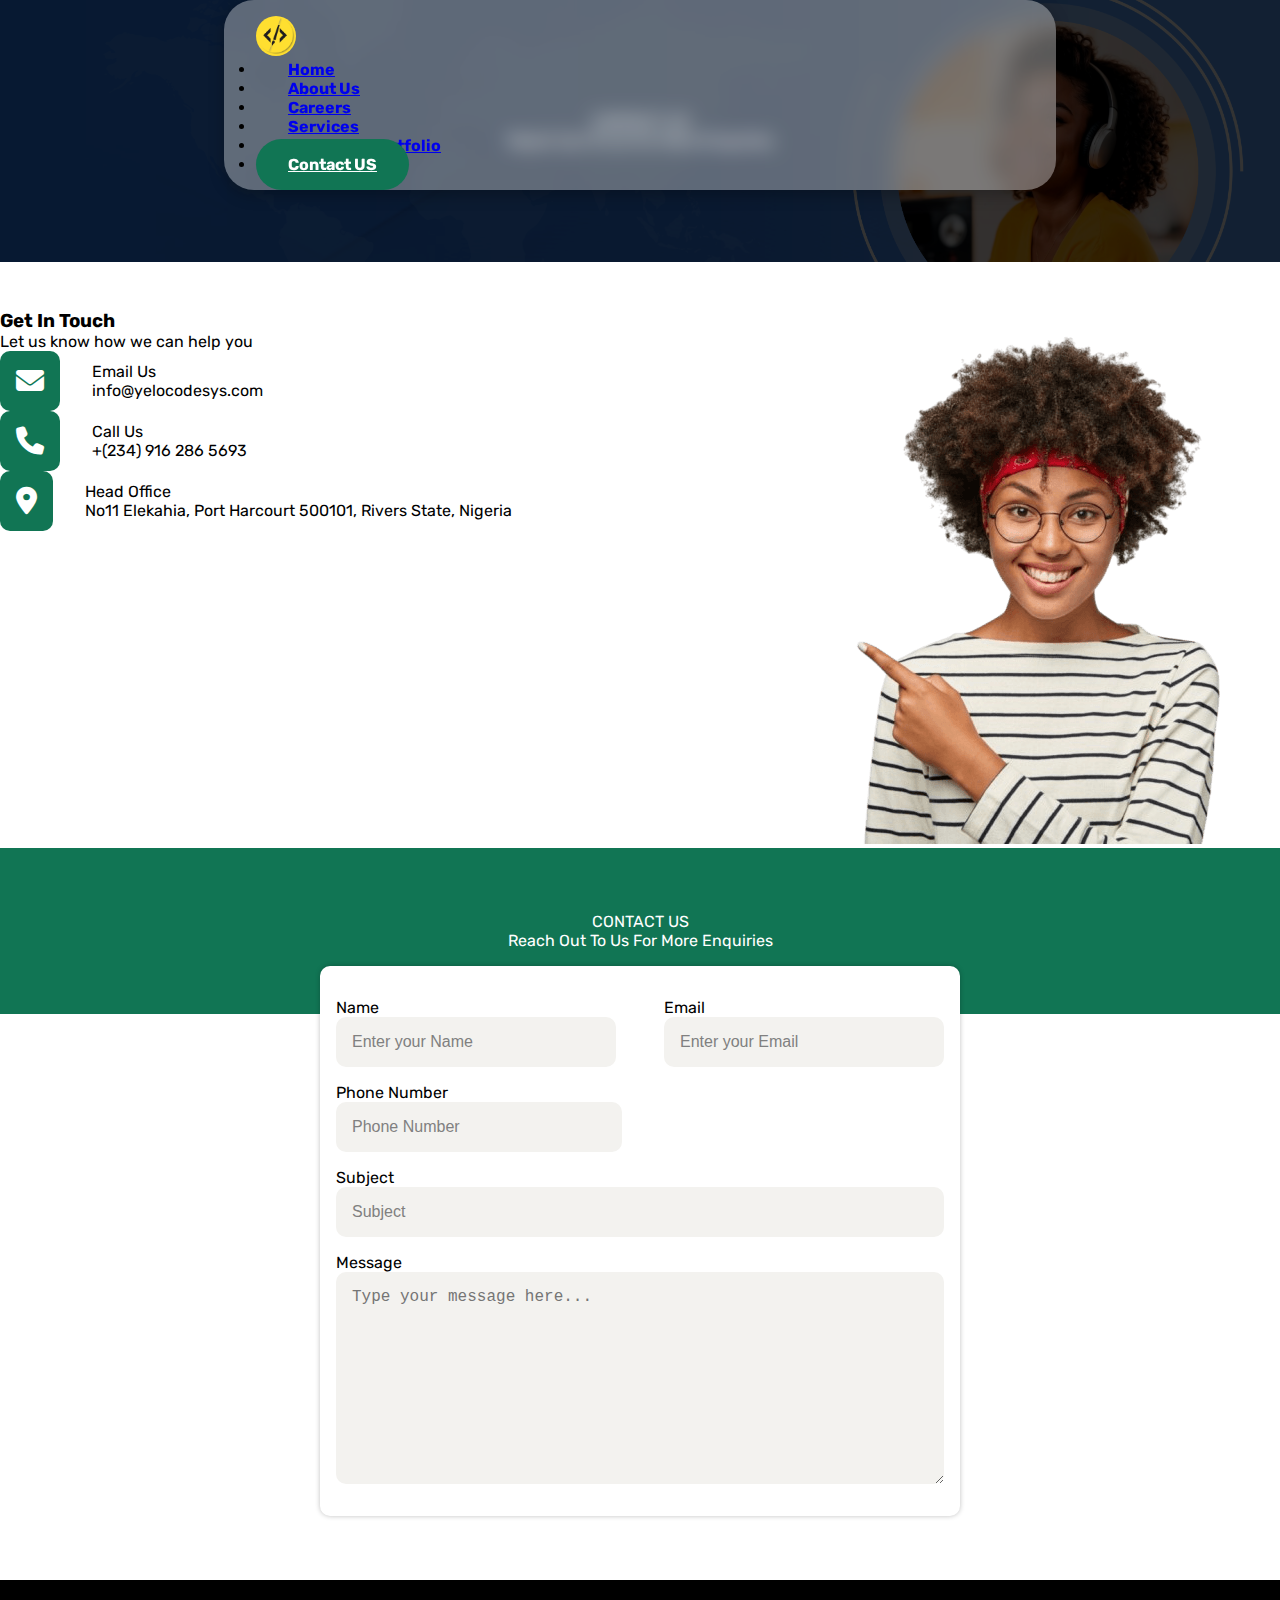
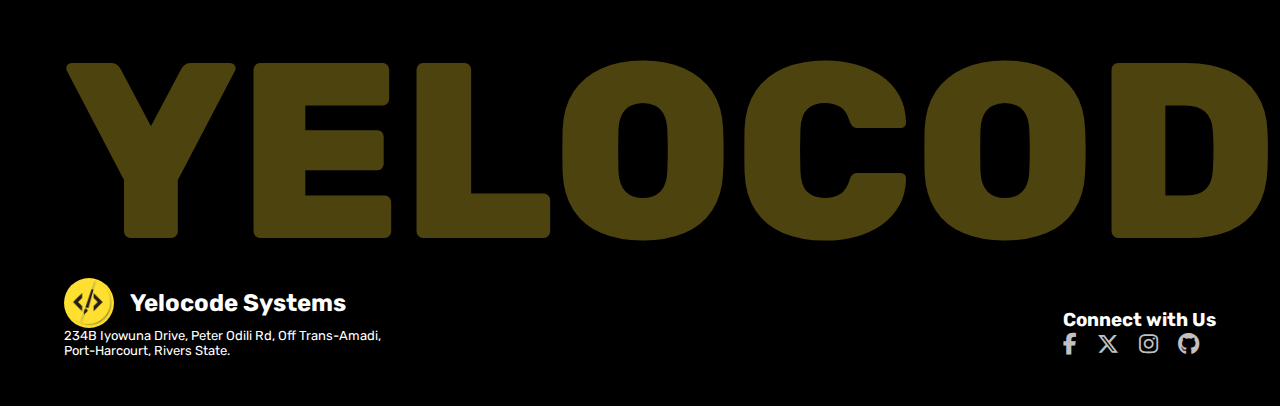
<file: contact.html>
<!DOCTYPE html>
<html lang="en">

<head>
    <meta charset="UTF-8">
    <meta name="viewport" content="width=device-width, initial-scale=1.0">
    <link rel="stylesheet" href="style.css">

    <link href="https://cdn.jsdelivr.net/npm/bootstrap@5.3.5/dist/css/bootstrap.min.css" rel="stylesheet"
        integrity="sha384-SgOJa3DmI69IUzQ2PVdRZhwQ+dy64/BUtbMJw1MZ8t5HZApcHrRKUc4W0kG879m7" crossorigin="anonymous">
    <link rel="stylesheet" href="https://cdnjs.cloudflare.com/ajax/libs/font-awesome/6.7.2/css/all.min.css"
        integrity="sha512-Evv84Mr4kqVGRNSgIGL/F/aIDqQb7xQ2vcrdIwxfjThSH8CSR7PBEakCr51Ck+w+/U6swU2Im1vVX0SVk9ABhg=="
        crossorigin="anonymous" referrerpolicy="no-referrer" />
    <link rel="stylesheet" href="https://cdn.jsdelivr.net/npm/bootstrap-icons@1.11.3/font/bootstrap-icons.min.css">
    <link rel="stylesheet" href="https://cdn.jsdelivr.net/npm/swiper@11/swiper-bundle.min.css" />

    <title>Document</title>
</head>

<body>
    <!-- NAVIGATION BAR -->
    <nav class="navbar navbar-expand-lg mt-3" style="position: fixed; margin: 0 auto; z-index: 100;">
        <div class="container-fluid">
            <a class="navbar-brand" href="#"><img src="assets/10001.png" alt="" srcset=""
                    style="width: 40px; border-radius: 50%; margin-right: 3rem;"></a>
            <button class="navbar-toggler" type="button" data-bs-toggle="collapse"
                data-bs-target="#navbarSupportedContent" aria-controls="navbarSupportedContent" aria-expanded="false"
                aria-label="Toggle navigation" style="border: none;">
                <span class="navbar-toggler-icon"></span>
            </button>
            <div class="collapse navbar-collapse" id="navbarSupportedContent">
                <ul class="navbar-nav me-auto mb-2 mb-lg-0">
                    <li class="nav-item">
                        <a class="nav-link active" aria-current="page" href="index.html">Home</a>
                    </li>
                    <li class="nav-item">
                        <a class="nav-link" href="about.html">About Us</a>
                    </li>
                    <li class="nav-item">
                        <a class="nav-link" href="careers.html">Careers</a>
                    </li>
                    <li class="nav-item">
                        <a class="nav-link" href="services.html">Services</a>
                    </li>
                    <li class="nav-item">
                        <a class="nav-link" href="portfolio.html">Student's Portfolio</a>
                    </li>
                    <li class="nav-item" style="margin-right: 0;">
                        <a class="nav-link" href="contact.html">Contact US</a>
                    </li>
                </ul>
            </div>
        </div>
    </nav>


    <!-- HEADER -->
    <div id="contactHead">
        <div class="contactHead container">
            <p class="display-6 fw-bolder my-0">CONTACT US</p>
            <p class="lead my-0 fw-bold">Reach Out To Us For More Enquiries</p>
        </div>
    </div>

    <!-- GET IN TOUCH -->
    <section id="inTouch">
        <div class="inTouch container">
            <div class="left">
                <h3>Get In Touch</h3>
                <p class="mb-5">Let us know how we can help you</p>

                <div class="contact my-2">
                    <i class="fa-solid fa-envelope"></i>
                    <div class="writeUp">
                        <p class="my-0 fw-bolder">Email Us</p>
                        <p class="lead my-0">info@yelocodesys.com</p>
                    </div>
                </div>

                <div class="contact my-2">
                    <i class="fa-solid fa-phone"></i>
                    <div class="writeUp">
                        <p class="my-0 fw-bolder">Call Us</p>
                        <p class="lead my-0">+(234) 916 286 5693</p>
                    </div>
                </div>

                <div class="contact my-2">
                    <i class="fa-solid fa-location-dot"></i>
                    <div class="writeUp">
                        <p class="my-0 fw-bolder">Head Office</p>
                        <p class="lead my-0">No11 Elekahia, Port Harcourt 500101, Rivers State, Nigeria</p>
                    </div>
                </div>
            </div>

            <div class="right">
                <img src="assets/contactus1.png" alt="">
            </div>
        </div>
    </section>

    <!-- CONTACT US -->
    <div id="contactMid">
        <div class="contactMid container">
            <p class="display-6 fw-bolder my-0">CONTACT US</p>
            <p class="lead my-0 fw-bold">Reach Out To Us For More Enquiries</p>
        </div>
    </div>

    <!-- FORM -->
    <section class="form">
        <form action="">
            <div class="first">
                <div class="together">
                    <label for="" class="fw-bold my-2">Name</label>
                    <input type="text" name="" id="" placeholder="Enter your Name">
                </div>
                <div class="together">
                    <label for="" class="fw-bold my-2">Email</label>
                    <input type="text" name="" id="" placeholder="Enter your Email">
                </div>
            </div>

            <div class="together">
                <label for="" class="fw-bold my-2">Phone Number</label>
                <input type="tel" name="" id="" style="width: 47%;" placeholder="Phone Number">
            </div>

            <div class="together">
                <label for="" class="fw-bold my-2">Subject</label>
                <input type="text" name="" id="" placeholder="Subject">
            </div>

            <div class="together">
                <label for="" class="fw-bold my-2">Message</label>
                <textarea rows="10" cols="50" placeholder="Type your message here..."></textarea>
            </div>
        </form>
    </section>



    <!-- FOOTER -->
    <footer id="footer">
        <div class="footer">
            <div class="footerHead">
                <h1>YELOCODE</h1>
                <div class="light"></div>
            </div>


            <div class="footerTail">
                <div class="fTLeft">
                    <div class="yelo mb-3">
                        <img src="assets/10001.png" alt="" srcset="">
                        <h2 class="my-0">Yelocode Systems</h2>
                    </div>
                    <p class="lead my-0" style="font-size: 13px;">234B Iyowuna Drive, Peter Odili Rd, Off Trans-Amadi,
                        <br /> Port-Harcourt, Rivers State.
                    </p>
                </div>

                <div class="fTRight">
                    <h3>Connect with Us</h3>
                    <div class="fTRLinks">
                        <a href=""><i class="fa-brands fa-facebook-f"></i></a>
                        <a href=""><i class="fa-brands fa-x-twitter"></i></a>
                        <a href=""><i class="fa-brands fa-instagram"></i></a>
                        <a href=""><i class="fa-brands fa-github"></i></a>
                    </div>
                </div>
            </div>
        </div>
    </footer>


    <script src="https://cdn.jsdelivr.net/npm/bootstrap@5.3.5/dist/js/bootstrap.bundle.min.js"
        integrity="sha384-k6d4wzSIapyDyv1kpU366/PK5hCdSbCRGRCMv+eplOQJWyd1fbcAu9OCUj5zNLiq"
        crossorigin="anonymous"></script>
    <script src="script.js"></script>


    <script type="text/javascript" src="vanilla-tilt.js"></script>
    <script type="text/javascript">
        VanillaTilt.init(document.querySelectorAll(".wwaC"), {
            max: 25,
            speed: 400
        });

        //It also supports NodeList
        VanillaTilt.init(document.querySelectorAll(".wwaC"));


    </script>
    <script src="https://cdn.jsdelivr.net/npm/swiper@11/swiper-bundle.min.js"></script>
    <script>
        const swiper = new Swiper('.swiper', {
            autoHeight: true,
            loop: true,

            // If we need pagination
            pagination: {
                el: '.swiper-pagination',
            },

            // Navigation arrows
            navigation: {
                nextEl: '.swiper-button-next',
                prevEl: '.swiper-button-prev',
            }
        });
    </script>

</body>

</html>
</file>
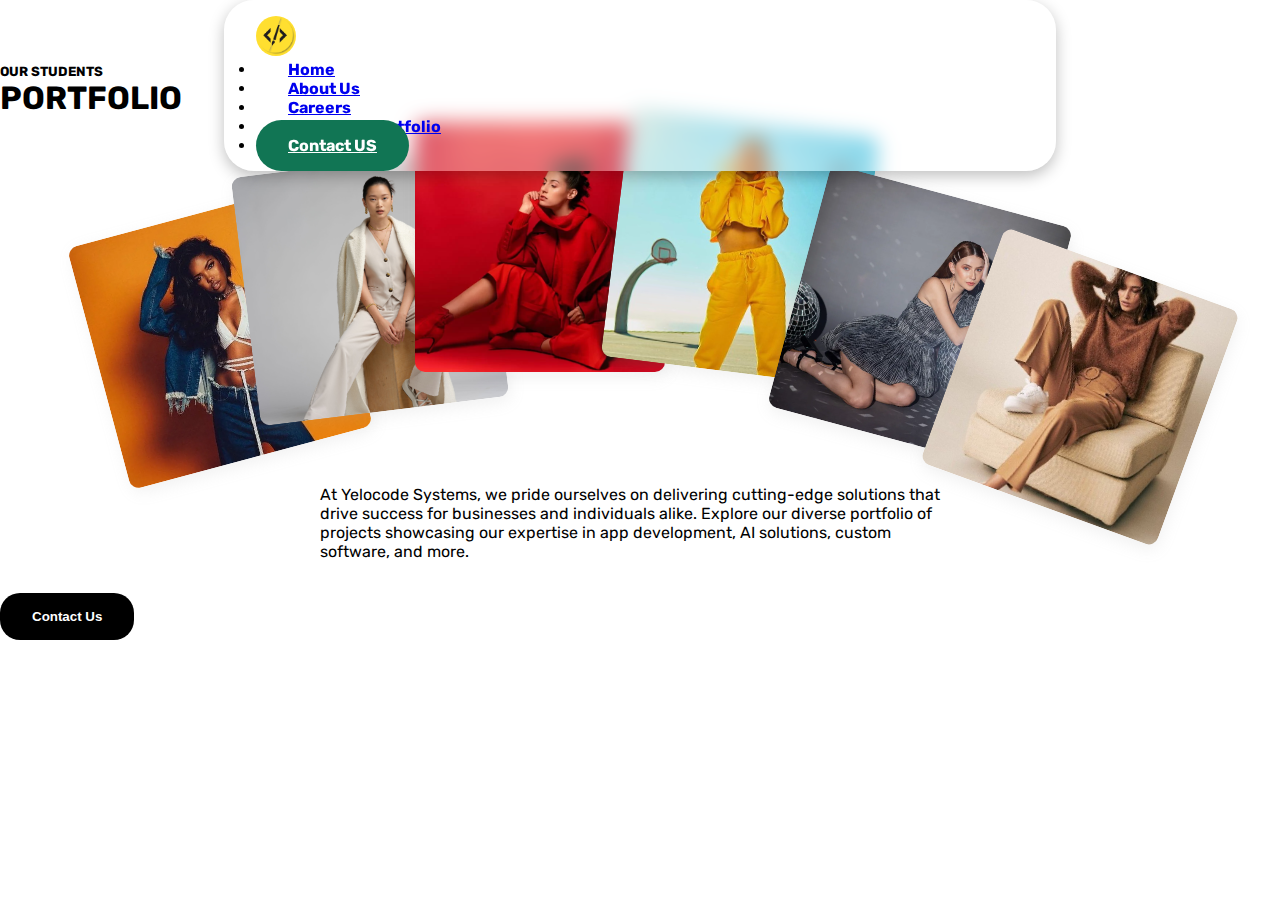
<file: portfolio.html>
<!DOCTYPE html>
<html lang="en">

<head>
    <meta charset="UTF-8">
    <meta name="viewport" content="width=device-width, initial-scale=1.0">
    <link rel="stylesheet" href="style.css">

    <link href="https://cdn.jsdelivr.net/npm/bootstrap@5.3.5/dist/css/bootstrap.min.css" rel="stylesheet"
        integrity="sha384-SgOJa3DmI69IUzQ2PVdRZhwQ+dy64/BUtbMJw1MZ8t5HZApcHrRKUc4W0kG879m7" crossorigin="anonymous">
    <link rel="stylesheet" href="https://cdnjs.cloudflare.com/ajax/libs/font-awesome/6.7.2/css/all.min.css"
        integrity="sha512-Evv84Mr4kqVGRNSgIGL/F/aIDqQb7xQ2vcrdIwxfjThSH8CSR7PBEakCr51Ck+w+/U6swU2Im1vVX0SVk9ABhg=="
        crossorigin="anonymous" referrerpolicy="no-referrer" />
    <link rel="stylesheet" href="https://cdn.jsdelivr.net/npm/bootstrap-icons@1.11.3/font/bootstrap-icons.min.css">
    <link rel="stylesheet" href="https://cdn.jsdelivr.net/npm/swiper@11/swiper-bundle.min.css" />

    <title>Document</title>
</head>

<body>
    <!-- NAVIGATION BAR -->
    <nav class="navbar navbar-expand-lg mt-3" style="position: fixed; margin: 0 auto; z-index: 100;">
        <div class="container-fluid">
            <a class="navbar-brand" href="#"><img src="assets/10001.png" alt="" srcset=""
                    style="width: 40px; border-radius: 50%; margin-right: 3rem;"></a>
            <button class="navbar-toggler" type="button" data-bs-toggle="collapse"
                data-bs-target="#navbarSupportedContent" aria-controls="navbarSupportedContent" aria-expanded="false"
                aria-label="Toggle navigation" style="border: none;">
                <span class="navbar-toggler-icon"></span>
            </button>
            <div class="collapse navbar-collapse" id="navbarSupportedContent">
                <ul class="navbar-nav me-auto mb-2 mb-lg-0">
                    <li class="nav-item">
                        <a class="nav-link active" aria-current="page" href="index.html">Home</a>
                    </li>
                    <li class="nav-item">
                        <a class="nav-link" href="about.html">About Us</a>
                    </li>
                    <li class="nav-item">
                        <a class="nav-link" href="careers.html">Careers</a>
                    </li>
                    <!-- <li class="nav-item">
                        <a class="nav-link" href="services.html">Services</a>
                    </li> -->
                    <li class="nav-item">
                        <a class="nav-link" href="portfolio.html">Student's Portfolio</a>
                    </li>
                    <li class="nav-item" style="margin-right: 0;">
                        <a class="nav-link" href="contact.html">Contact US</a>
                    </li>
                </ul>
            </div>
        </div>
    </nav>


    <section id="portfolio">
        <div class="portfolio container py-5">
            <div class="top text-center mb-2">
                <h5 class="my-0">OUR STUDENTS</h5>
                <h1 class="display-4 fw-bold my-0">PORTFOLIO</h1>
            </div>

            <div class="pictures">
                <img src="assets/port1.webp" alt="" srcset="">
                <img src="assets/port2.jpg" alt="" srcset="">
                <img src="assets/port3.webp" alt="" srcset="">
                <img src="assets/port4.jpg" alt="" srcset="">
                <img src="assets/port5.webp" alt="" srcset="">
                <img src="assets/port6.jpg" alt="" srcset="">
            </div>

            <div class="belowPictures text-center" style="width: 50%; margin: 0 auto; margin-top: 23rem; margin-bottom: 2rem;">
                <p>At Yelocode Systems, we pride ourselves on delivering cutting-edge solutions that drive success for
                    businesses and individuals alike. Explore our diverse portfolio of projects showcasing our expertise
                    in app development, AI solutions, custom software, and more.</p>
            </div>

            <div class="contact text-center">
                <button style="background-color: var(--color-black); 
                font-weight: 600;
                border: none;
                color: var(--color-white);
                padding: 1rem 2rem;
                border-radius: 20px;">Contact Us</button>
            </div>
        </div>
        </div>
    </section>


    <!-- FOOTER -->
    <!-- <footer id="footer">
        <div class="footer">
            <div class="footerHead">
                <h1>YELOCODE</h1>
                <div class="light"></div>
            </div>


            <div class="footerTail">
                <div class="fTLeft">
                    <div class="yelo mb-3">
                        <img src="assets/10001.png" alt="" srcset="">
                        <h2 class="my-0">Yelocode Systems</h2>
                    </div>
                    <p class="lead my-0" style="font-size: 13px;">234B Iyowuna Drive, Peter Odili Rd, Off Trans-Amadi,
                        <br /> Port-Harcourt, Rivers State.
                    </p>
                </div>

                <div class="fTRight">
                    <h3>Connect with Us</h3>
                    <div class="fTRLinks">
                        <a href=""><i class="fa-brands fa-facebook-f"></i></a>
                        <a href=""><i class="fa-brands fa-x-twitter"></i></a>
                        <a href=""><i class="fa-brands fa-instagram"></i></a>
                        <a href=""><i class="fa-brands fa-github"></i></a>
                    </div>
                </div>
            </div>
        </div>
    </footer> -->


    <script src="https://cdn.jsdelivr.net/npm/bootstrap@5.3.5/dist/js/bootstrap.bundle.min.js"
        integrity="sha384-k6d4wzSIapyDyv1kpU366/PK5hCdSbCRGRCMv+eplOQJWyd1fbcAu9OCUj5zNLiq"
        crossorigin="anonymous"></script>
    <script src="script.js"></script>


    <script type="text/javascript" src="vanilla-tilt.js"></script>
    <script type="text/javascript">
        VanillaTilt.init(document.querySelectorAll(".wwaC"), {
            max: 25,
            speed: 400
        });

        //It also supports NodeList
        VanillaTilt.init(document.querySelectorAll(".wwaC"));


    </script>
    <script src="https://cdn.jsdelivr.net/npm/swiper@11/swiper-bundle.min.js"></script>
    <script>
        const swiper = new Swiper('.swiper', {
            autoHeight: true,
            loop: true,

            // If we need pagination
            pagination: {
                el: '.swiper-pagination',
            },

            // Navigation arrows
            navigation: {
                nextEl: '.swiper-button-next',
                prevEl: '.swiper-button-prev',
            }
        });
    </script>

</body>

</html>
</file>
<file: style.css>
@import url("https://fonts.googleapis.com/css2?family=Rubik:ital,wght@0,300..900;1,300..900&display=swap");

:root {
  --color-off-black: #8daace;
  --color-white: #ffffff;
  --color-black: #000000;
  --color-primary: #ffdf31;
  --color-btn: rgb(190, 61, 42);
  --color-sec-btn: rgb(17, 117, 84);
  --color-sale: #0fd46c;
  --color-blue: #dbedee;
  --color-gray: #f3f2ef;
}

body {
  font-family: "Rubik", sans-serif !important;
  color: var(--color-black);
  overflow-x: hidden;
}

.rubik {
  font-family: "Rubik", sans-serif;
}

* {
  margin: 0;
  padding: 0;
  box-sizing: border-box;
}

/* .container {
  border: 1px solid red;
} */

/* NAVBAR */
.navbar {
  width: 65vw;
  transform: translateX(-50%);
  left: 50%;
  border-radius: 30px;
  box-shadow: 0 5px 15px rgba(0, 0, 0, 0.25);
  backdrop-filter: blur(10px);
  background-color: rgba(255, 255, 255, 0.35);
  padding: 1rem 2rem !important;
}

.navbar-nav {
  width: 100%;
  justify-content: space-between;
}

.nav-item {
  font-weight: 700;
  font-size: 1em;
}

.nav-item a {
  padding: 1rem 2rem !important;
}

.nav-item:last-child a {
  background-color: var(--color-sec-btn);
  border-radius: 30px;
  color: rgb(255, 255, 255) !important;
}

.navbar-toggler:focus {
  box-shadow: unset !important;
}

@media (max-width: 1200px) {
  .navbar {
    width: 95%;
    padding: 0.5rem 1rem !important;
    border-radius: 20px;
  }

  .navbar-nav {
    width: 100%;
    align-items: flex-start;
    padding: 0;
  }

  .nav-item {
    width: 100%;
  }

  .nav-item a {
    padding: 1rem 0 !important;
  }

  .nav-item:last-child a {
    width: inherit;
    margin: 2rem 0 0 0;
    background-color: var(--color-sec-btn);
    border-radius: 30px;
    text-align: center;
    color: rgb(255, 255, 255) !important;
  }
}

/* HERO */

#hero {
  /* background: url(assets/yellow-diagonal-geometric-striped-background-with-halftone-detailed_1409-1451.avif); */
  background-position: center;
  background-repeat: no-repeat;
  padding-top: 7rem;
  background-size: cover;
  background: #ffdf31;
  background: linear-gradient(
    180deg,
    rgba(255, 223, 49, 1) 0%,
    rgba(252, 242, 177, 1) 63%,
    rgba(255, 255, 255, 1) 100%
  );
  position: relative;
}

.hero {
  display: flex;
  align-items: center;
  justify-content: center;
  flex-direction: column;
}

.heroTop {
  display: flex;
  align-items: center;
  justify-content: space-between;
  gap: 2rem;
}

.heroTop img {
  width: 100%;
  border-radius: 10% 64% 10% 68% / 37% 36% 35% 36%;
}

.heroRight {
  width: 40%;
}

/* SLIDING UP  ANIMATION */

.loader {
  color: black;
  font-weight: 500;
  font-size: 25px;
  -webkit-box-sizing: content-box;
  box-sizing: content-box;
  height: 40px;
  display: -webkit-box;
  display: -ms-flexbox;
  display: flex;
  border-radius: 8px;
}

.words {
  overflow: hidden;
  position: relative;
}
.words::after {
  content: "";
  position: absolute;
  inset: 0;
  background: linear-gradient(
    var(--bg-color) 10%,
    transparent 30%,
    transparent 70%,
    var(--bg-color) 90%
  );
  z-index: 20;
}

.word {
  display: block;
  height: 100%;
  padding-left: 6px;
  color: var(--color-sec-btn);
  animation: spin_4991 10s infinite;
}

@keyframes spin_4991 {
  10% {
    -webkit-transform: translateY(-102%);
    transform: translateY(-102%);
  }

  25% {
    -webkit-transform: translateY(-100%);
    transform: translateY(-100%);
  }

  35% {
    -webkit-transform: translateY(-202%);
    transform: translateY(-202%);
  }

  50% {
    -webkit-transform: translateY(-200%);
    transform: translateY(-200%);
  }

  60% {
    -webkit-transform: translateY(-302%);
    transform: translateY(-302%);
  }

  75% {
    -webkit-transform: translateY(-300%);
    transform: translateY(-300%);
  }

  85% {
    -webkit-transform: translateY(-402%);
    transform: translateY(-402%);
  }

  100% {
    -webkit-transform: translateY(-400%);
    transform: translateY(-400%);
  }
}

/* SLIDING UP ANIMATION ENDS */

.heroLeft button {
  padding: 0.8rem 2rem;
  background-color: var(--color-sec-btn);
  color: white;
  font-weight: 600;
  border: none;
  border-radius: 15px;
  margin-top: 1rem;
}

.heroLeft p {
  margin: 0;
}

.heroLeft button i {
  margin-left: 0.5rem;
  transition: all 0.5s ease;
}

.heroLeft button:hover i {
  margin-left: 0.8rem;
}

.heroBottom {
  margin-top: -5rem;
}

.hBUp img {
  width: 60px;
  margin-left: -1rem;
  animation-name: updown;
  animation-duration: 2s;
}

.hBUp img:nth-child(2) {
  animation-delay: 2s;
}

.hBUp img:nth-child(3) {
  animation-delay: 4s;
}

.hBUp img:nth-child(4) {
  animation-delay: 6s;
}

.hBUp img:last-child {
  animation-delay: 8s;
}

@keyframes updown {
  0% {
    transform: translateY(0);
  }

  50% {
    transform: translateY(-10px);
  }

  100% {
    transform: translateY(0);
  }
}

.heroSocials {
  margin-top: -1rem;
  margin-bottom: 2rem;
  width: 100%;
  display: flex;
  justify-content: flex-end;
  cursor: pointer;
  z-index: 10;
}

.heroSocials .icons {
  margin-right: -1rem;
  display: inline-block;
  flex-direction: column;
  background-color: rgba(255, 255, 255, 0.5);
  backdrop-filter: blur(10px);
  box-shadow: 0 5px 5px rgba(0, 0, 0, 0.5);
  border-radius: 15px;
  text-align: center;
  height: 55px;
  width: 55px;
  line-height: 55px;
  z-index: 100;
  overflow: hidden;
  transition: all 0.5s ease-out;
}

.icons i {
  display: inline-block;
  height: 55px;
  width: 55px;
  font-size: 18px;
  border-radius: 15px;
  line-height: 55px;
  text-align: center;
}

.icons:hover {
  width: 200px;
  text-align: left;
}

.icons0:hover i {
  background-color: #106bff;
  color: white;
}

.icons0:hover span {
  color: #106bff;
}

.icons1:hover i {
  background-color: black;
  color: white;
}

.icons1:hover span {
  color: black;
}

.icons2:hover i {
  background-color: #4d269c;
  color: white;
}

.icons2:hover span {
  color: #4d269c;
}

.icons3:hover i {
  background-color: #7b2e8a;
  color: white;
}

.icons3:hover span {
  color: #7b2e8a;
}

.icons4:hover i {
  background-color: #080808;
  color: white;
}

.icons4:hover span {
  color: #080808;
}

.heroSocials span {
  font-size: 18px;
  line-height: 55px;
  margin-left: 15px;
  font-weight: 600;
}

.waves {
  position: absolute;
  bottom: 0;
  left: 0;
  width: 100%;
  overflow: hidden;
  line-height: 0;
}

.waves svg {
  position: relative;
  display: block;
  width: calc(100% + 1.3px);
  height: 80px;
}

.waves .shape-fill {
  fill: #ffffff;
}

@media (max-width: 991px) {
  .hero {
    flex-direction: column;
  }

  .heroTop {
    flex-direction: column;
    margin-top: 2rem;
  }

  .heroLeft {
    text-align: center;
  }

  .heroLeft .lead {
    margin: 0.5rem 0;
  }

  .heroLeft .display-3 {
    line-height: 46px !important;
  }

  .loader {
    font-size: 14px;
    font-weight: 800;
    display: flex;
    flex-direction: column;
    margin-top: 1rem;
  }

  .word {
    padding-left: 0;
  }

  .heroBottom {
    margin-top: 3rem;
  }

  .heroSocials {
    justify-content: center;
    margin-top: 1rem;
  }
}

/* WHO WE ARE */

#wwa {
  padding: 2rem 0;
  /* background: #ffffff;
  background: linear-gradient(
    0deg,
    rgba(255, 255, 255, 1) 0%,
    rgba(150, 150, 150, 1) 39%,
    rgba(162, 162, 162, 1) 67%,
    rgba(255, 255, 255, 1) 78%
  ); */
}

.wwaCards {
  margin-top: 2rem;
  display: flex;
  flex-direction: column;
  gap: 1rem;
}

.wwaHead {
  text-align: center;
  margin-bottom: 3rem;
}

.wwa .wrapper {
  /* border: 2px solid black; */
  margin-top: 1rem;
  margin-bottom: 4rem;
  display: flex;
  justify-content: space-between;
  align-items: center;
  position: relative;
  height: 80px;
  overflow: hidden;
  mask-image: linear-gradient(
    to right,
    rgba(0, 0, 0, 0),
    rgba(0, 0, 0, 1) 20%,
    rgba(0, 0, 0, 1) 80%,
    rgba(0, 0, 0, 0)
  );
}

.item {
  width: 150px;
  height: 150px;
  border-radius: 6px;
  position: absolute;
  left: max(calc(200px * 7), 100%);
  animation-name: scrollLeft;
  animation-duration: 30s;
  animation-timing-function: linear;
  animation-iteration-count: infinite;
}

.item0 {
  width: 150px;
  height: 150px;
  border-radius: 6px;
  position: absolute;
  right: max(calc(200px * 7), 100%);
  animation-name: scrollRight;
  animation-duration: 30s;
  animation-timing-function: linear;
  animation-iteration-count: infinite;
}

.wwaEmployers .wrapper img {
  width: 100%;
  height: 100%;
  filter: grayscale(100%);
}

@keyframes scrollLeft {
  100% {
    left: -200px;
  }
}

@keyframes scrollRight {
  100% {
    right: -200px;
  }
}

.item1 {
  animation-delay: calc(30s / 7 * (7 - 1) * -1);
}
.item2 {
  animation-delay: calc(30s / 7 * (7 - 2) * -1);
}
.item3 {
  animation-delay: calc(30s / 7 * (7 - 3) * -1);
}
.item4 {
  animation-delay: calc(30s / 7 * (7 - 4) * -1);
}
.item5 {
  animation-delay: calc(30s / 7 * (7 - 5) * -1);
  height: fit-content;
}
.item6 {
  animation-delay: calc(30s / 7 * (7 - 6) * -1);
  height: fit-content;
}
.item7 {
  animation-delay: calc(30s / 7 * (7 - 7) * -1);
  height: fit-content;
}

.item10 {
  animation-delay: calc(30s / 7 * (7 - 1) * -1);
}
.item20 {
  animation-delay: calc(30s / 7 * (7 - 2) * -1);
}
.item30 {
  animation-delay: calc(30s / 7 * (7 - 3) * -1);
}
.item40 {
  animation-delay: calc(30s / 7 * (7 - 4) * -1);
}
.item50 {
  animation-delay: calc(30s / 7 * (7 - 5) * -1);
  height: fit-content;
}
.item60 {
  animation-delay: calc(30s / 7 * (7 - 6) * -1);
  height: fit-content;
}
.item70 {
  animation-delay: calc(30s / 7 * (7 - 7) * -1);
  height: fit-content;
}

.topWCards {
  margin-top: 1rem;
  display: grid;
  grid-template-columns: repeat(2, 1fr);
  gap: 3rem;
  text-align: left;
}
.bottomWCards {
  margin-top: 1rem;
  display: grid;
  grid-template-columns: repeat(3, 1fr);
  gap: 3rem;
}

.wwaC {
  background-color: blue;
  height: 300px;
  box-shadow: 0 5px 15px rgba(0, 0, 0, 0.25);
  backdrop-filter: blur(15px);
  background-color: rgba(255, 255, 255, 0.55);
  font-size: 20px;
  border-radius: 15px;
  padding: 3rem 4rem;

  position: relative;
  display: flex;
  flex-direction: column;
  align-items: center;
}

.wwaC h2 {
  position: absolute;
  right: 30px;
  bottom: 1rem;
  color: rgba(0, 0, 0, 0.09);
}

.bottomWCards .wwaC p {
  font-size: 15px;
}

.bottomWCards .wwaC {
  font-weight: 600;
  padding: 2rem;
  background: url(assets/xxm.webp);
  background-size: 200px;
  background-repeat: no-repeat;
  background-position: 300px;
}

.bottomWCards .wwaC:nth-child(2) {
  background: url(assets/axm\(2\).webp);
  background-size: 200px;
  background-repeat: no-repeat;
  background-position: 300px;
}

.bottomWCards .wwaC:last-child {
  background: url(assets/axm\(3\).webp);
  background-size: 200px;
  background-repeat: no-repeat;
  background-position: 300px;
}

.bottomWCards img {
  width: 50px;
  position: absolute;
  bottom: 10px;
  right: 30px;
}

.bottomWCards .wwaC:hover {
  background: #ffdf31;
  background: linear-gradient(
    180deg,
    rgba(255, 223, 49, 1) 0%,
    rgba(252, 242, 177, 1) 63%,
    rgba(255, 255, 255, 1) 100%
  );
}

.theNumbers {
  width: 65%;
  background: url(assets/xm\(2\).webp);
  background-position: left;
  margin: 0 auto;
  background-size: auto;
  background-repeat: no-repeat;
  background-color: #0f192d;
  color: white;
  padding: 2rem 0;
  border-radius: 20px;
  box-shadow: 0 5px 15px rgba(0, 0, 0, 0.25);
}

.tNDetails {
  display: flex;
  justify-content: space-between;
  align-items: center;
  margin-top: 2rem;
  padding: 0 4rem;
  text-align: center;
}

/* TESTIMONIALS */
#testimonials {
  width: 100%;
  background: #ffffff;
  background: linear-gradient(
    180deg,
    rgba(255, 255, 255, 1) 0%,
    rgba(222, 222, 222, 1) 47%,
    rgba(255, 255, 255, 1) 100%
  );
  padding: 4rem 0;
  margin-top: 4rem;
}

.testimonials {
  max-width: 900px;
  margin: 0 auto;
}

.thumbnail {
  width: 200px;
  height: 200px;
  position: relative;
  flex-shrink: 0;
}

.thumbnail img {
  width: 100%;
  height: 100%;
}

.swiper-slide {
  overflow: hidden;
}

.thumbnail::before {
  content: "";
  width: calc(100% + 30px);
  height: calc(100% + 10px);
  background-color: var(--color-sec-btn);
  position: absolute;
  left: 0;
  bottom: 0;
  border-radius: 50%;
  transition: border-radius 0.5s 0.3s;
  box-shadow: 2px 5px 10px rgba(0, 0, 0, 0.25);
}

.swiper-slide-active .thumbnail::before {
  border-radius: 33% 67% 50% 50% / 50% 14% 86% 50%;
}

.thumbnail img {
  width: 100%;
  object-fit: cover;
  border-radius: 50%;
  transform: scale(2);
  transition: transform 0.5s;
}

.swiper-slide-active .thumbnail img {
  transform: scale(1);
}

/* .onTheSide {
  width: 150px;
} */

.tHead {
  text-align: center;
}

.tAside li {
  list-style: none;
}

.tAside .wrapper {
  display: flex;
  padding: 2rem;
  gap: 5rem;
  align-items: center;
}

.onTheSide > p {
  position: relative;
}

.onTheSide > p::before,
.onTheSide > p::after {
  content: "";
  font-family: sans-serif;
  font-size: 50px;
  font-weight: 800;
  position: absolute;
  color: rgb(214, 214, 214);
}

.onTheSide > p::before {
  content: open-quote;
  top: -50px;
}

.onTheSide > p::after {
  content: close-quote;
  right: 70px;
}

.testimonials :is(.swiper-button-prev, .swiper-button-next) {
  background-color: rgb(214, 214, 214);
  width: 40px;
  height: 40px;
  border-radius: 50%;
}

.testimonials :is(.swiper-button-prev, .swiper-button-next)::after {
  font-size: 16px;
  font-weight: 800;
  color: var(--color-white);
}

.testimonials :is(.swiper-button-prev, .swiper-button-next):hover {
  background-color: var(--color-sec-btn);
}

.swiper-pagination {
  position: relative;
}

.swiper-pagination span {
  background-color: rgb(214, 214, 214);
  transition: width 0.3s;
  opacity: 1;
}

.swiper-pagination .swiper-pagination-bullet.swiper-pagination-bullet-active {
  width: 26px;
  background-color: var(--color-sec-btn);
  border-radius: 4px;
}

.faq {
  margin: 0 auto;
  width: 60%;
}

@media (max-width: 1028px) {
  .faq {
    width: 90%;
  }

  .faqHead {
    text-align: center;
  }
}

#footer {
  background: #000000;
  padding: 3rem 0;
  position: relative;
}

.footer {
  width: 90%;
  margin: 0 auto;
}

.footerHead {
  width: 100%;
  position: relative;
}

.footerHead h1 {
  font-size: 250px;
  text-align: center;
  font-weight: 800;
  line-height: 1;
  color: #ffdf31;
  opacity: 0.3;
  transition: 5s ease;
}

.light {
  position: absolute;
  top: 0;
  left: 0;
  width: 100%;
  height: 250px;
  background: radial-gradient(
    circle at var(--x) var(--y),
    transparent 10%,
    rgba(0, 0, 0, 0.75) 30%
  );
}

.footerTail {
  display: flex;
  justify-content: space-between;
  align-items: flex-end;
  color: white;
}

.footerTail img {
  width: 50px;
  border-radius: 50%;
}

.footerTail .yelo {
  display: flex;
  align-items: center;
  gap: 1rem;
}

.fTRLinks a {
  color: rgb(194, 192, 192);
  font-size: 22px;
  margin-right: 1rem;
}

/* ABOUT PAGE  */
/* ABOUT PAGE  */
/* ABOUT PAGE  */
/* ABOUT PAGE  */

/* ABOUT HEAD */

#about {
  width: 100vw;
}

/* .about {
  padding-top: 7rem;
} */

.aboutTopContainer {
  background: url(assets/10002.jpg);
  background-position: center;
  background-repeat: no-repeat;
  background-size: cover;
  filter: grayscale(100%);

  height: 30vh;
  width: 100vw;
  position: relative;
  color: white;
  display: flex;
  align-items: center;
  flex-direction: column;
  justify-content: center;
}

.aboutTop {
  position: relative;
  padding-top: 7rem;
  text-align: center;
  /* border: 2px solid green; */
}

.aboutTopContainer::after {
  content: "";
  width: 100%;
  height: 100%;
  position: absolute;
  background-color: blue;
  opacity: 0.8;
  z-index: -1;
}

.aboutTop h3 {
  font-weight: 800;
  font-size: 60px;
}

.about {
  margin: 7rem 0;
}

.introToppest {
  display: flex;
  align-items: center;
  gap: 1rem;
  margin-bottom: 2rem;
  font-size: 12px;
  border-radius: 2rem;
  width: max-content;
  padding: 0.4rem;
  box-shadow: 1px 4px 5px rgba(0, 0, 0, 0.5);
}

.introToppest .miniCircle {
  width: 8px;
  height: 8px;
  border-radius: 50%;
  background-color: var(--color-sec-btn);
}

.introHeader {
  display: grid;
  grid-template-columns: 2fr 1fr 1fr;
  gap: 2rem;
  margin: 2rem 0;
}

.introz h3 {
  font-size: 60px;
  font-weight: 800;
}

.introCards {
  display: flex;
  justify-content: space-between;
  align-items: center;
  gap: 2rem;
}

.introCards .cardz {
  display: flex;
  flex-direction: row;
  gap: 2rem;
  padding: 1rem;
  border-radius: 10px;
  box-shadow: 0px 0px 20px rgba(0, 0, 0, 0.5);
}

.introCards .cardz img {
  width: 80px;
}

.introCards .cardWriteup {
  width: 250px;
}

/* PHOTOVIDEO */

.bothPV {
  width: 100%;
  display: flex;
  align-items: center;
  justify-content: center;
  margin: 10rem 0;
}

.bothPV .video {
  width: 40%;
  margin-left: -18rem;
}

.bothPV .picture img {
  width: 100%;
}
.bothPV .picture {
  width: 65%;
}

.bothPV .video {
  height: 400px;
  background: url(assets/abouti\(1\).jpg);
  background-position: center;
  background-repeat: no-repeat;
  background-size: cover;
  border-radius: 30px;
  border: 4px solid white;
}

.bothPV img {
  border-radius: 10px;
}

/* OUR TEAM */

#ourTeam {
  background-color: var(--color-gray);
  padding: 3rem 0;
}

.ourTeam .introToppest {
  margin: 0 auto;
}

.teams {
  display: flex;
  gap: 2rem;
  align-items: center;
  justify-content: space-between;
  margin: 1rem 0;
}

.team {
  display: flex;
  flex-direction: column;
  align-items: center;
  /* box-shadow: 0 0 10px rgba(0, 0, 0, 0.5); */
  padding: 3rem;
  border-radius: 10px;
}

.team img {
  width: 100%;
  height: 100%;
  border-radius: 10px;
    object-fit: cover;
  object-position: center;

}

.teamImg {
  height: 300px;
  width: 300px;
}

.teamDetail {
  width: 250px;
  text-align: center;
  background-color: var(--color-sec-btn);
  color: var(--color-white);
  padding: 1rem 2rem;
  border-radius: 10px;
  margin-top: -3rem;
}

.team .socials {
  width: 100%;
  display: flex;
  align-items: center;
  justify-content: space-between;
  padding: 1rem 2rem;
}

.team .socials a {
  border-radius: 50%;
  height: 30px;
  width: 30px;
  text-align: center;
  color: var(--color-black);
  border: 1px solid black;
}

.team .socials i {
  text-align: center;
  margin-top: 7px;
}

/* CAREERS PAGE */
/* CAREERS PAGE */
/* CAREERS PAGE */
/* CAREERS PAGE */
/* CAREERS PAGE */
/* CAREERS PAGE */

/* CAREERS HERO */
#careersHero {
  background-color: var(--color-sec-btn);
  color: var(--color-white);
  padding-top: 5rem;
  height: 100vh;
  display: flex;
  align-items: center;
}

.careersHero {
  display: flex;
  flex-direction: column;
}

.careersHero .top {
  display: flex;
  align-items: center;
  justify-content: space-between;
  margin-bottom: 6rem;
}

.cHLeft {
  width: 50%;
  /* border: 2px solid white; */
}

.cHLeft > p:first-child {
  background-color: rgb(12, 50, 12);
  width: max-content;
  padding: 0.5rem 1rem;
  border-radius: 10px;
}

.cHRight {
  width: 40%;
  display: grid;
  grid-template-columns: repeat(2, 1fr);
  align-items: center;
  gap: 3rem;
  flex-shrink: 0;
}

.cHRLeft {
  flex-shrink: 0;
  height: 300px;
  /* border: 2px solid white; */
}

.cHRLeft img {
  width: 100%;
}

.cHRREach img {
  width: 40px;
}

.cHRREach:first-child {
  background-color: var(--color-white);
  color: var(--color-black);
  padding: 1rem 1.5rem;
  border-radius: 10px;
  width: 200px;
}

.cHRREach:first-child img {
  width: 30px;
}

.cHRREach:nth-child(2) {
  margin-top: 2rem;
  font-weight: 600;
  width: 200px;
}

.cHRREach:nth-child(2) img {
  margin-left: -0.5rem;
  margin-bottom: 0.5rem;
  border: 1px solid white;
  border-radius: 50%;
}

.cHRREach:last-child {
  background-color: var(--color-primary);
  padding: 1rem 1.5rem;
  color: var(--color-black);
  width: 250px;
  margin-left: -7rem;
}

.careersHero button {
  padding: 0.8rem 2rem;
  background-color: var(--color-primary);
  color: var(--color-black);
  font-weight: 600;
  border: none;
  border-radius: 15px;
  margin-top: 1rem;
}

.careersHero button i {
  margin-left: 0.5rem;
  transition: all 0.5s ease;
}

.careersHero button:hover i {
  margin-left: 0.8rem;
}

.careersHero .bottom {
  display: flex;
  background-color: var(--color-white);
  justify-content: space-between;
  text-align: center;
  padding: 2rem 3rem;
  color: black;
  border-radius: 15px;
  width: 100%;
}

.careersHero .bottom .each {
  /* border: 2px solid black; */
  width: 15%;
}

/* COURSES */
#courses {
  padding: 3rem 0;
}

.courses .top {
  text-align: center;
  margin: 0 auto;
}

.theCourses .session,
.theCourses .price,
.theCourses .star {
  display: flex;
  justify-content: space-between;
  align-items: center;
}

.theCourses {
  gap: 4rem;
  display: grid;
  grid-template-columns: repeat(3, 1fr);
}

.eachCourse {
  width: 100%;
  display: flex;
  flex-direction: column;
  gap: 2rem;
  padding: 2rem 0;
  border-radius: 15px;
}

.eachCourse .image {
  width: 100%;
  border-radius: inherit;
}

.eachCourse img {
  width: 100%;
  border-radius: inherit;
}

.enroll,
.enroll button {
  width: 100%;
}

.enroll button {
  background-color: var(--color-sec-btn);
  font-weight: 600;
  border: none;
  color: var(--color-white);
  padding: 1rem;
  border-radius: 20px;
}

/* CONTACT US PAGE */
/* CONTACT US PAGE */
/* CONTACT US PAGE */
/* CONTACT US PAGE */
/* CONTACT US PAGE */
/* CONTACT US PAGE */
/* CONTACT US PAGE */
/* CONTACT US PAGE */
/* CONTACT US PAGE */

/* HEADER */
#contactHead {
  position: relative;
  padding: 7rem 0;
  background: url(assets/contactus2.png);
  background-position: center;
  background-repeat: no-repeat;
  background-size: cover;
  display: flex;
  justify-content: center;
  align-items: center;
  text-align: center;
  color: var(--color-white);
  z-index: -1;
}

#contactHead::after {
  content: "";
  width: 100%;
  height: 100%;
  position: absolute;
  background-color: black;
  opacity: 0.8;
  z-index: -1;
}

#inTouch {
  padding: 3rem 0 0 0;
}

.inTouch {
  display: flex;
  justify-content: space-between;
}

.inTouch .contact {
  display: flex;
  align-items: center;
  gap: 2rem;
}

.inTouch i {
  font-size: 28px;
  background-color: var(--color-sec-btn);
  color: white;
  padding: 1rem;
  border-radius: 10px;
}

/* CONTACT MID */
#contactMid {
  background-color: var(--color-sec-btn);
  display: flex;
  justify-content: center;
  align-items: center;
  text-align: center;
  color: var(--color-white);
  z-index: -1;
  padding: 4rem 0;
}

/* FORM */
form {
  display: flex;
  flex-direction: column;
  gap: 1rem;
  width: 50%;
  margin: 0 auto;
  margin-top: -3rem;
  background-color: var(--color-white);
  border-radius: 10px;
  padding: 2rem 1rem;
  box-shadow: 0 0 5px rgba(0, 0, 0, 0.25);
}

.form {
  margin-bottom: 4rem;
}

.form .first {
  display: flex;
  justify-content: space-between;
  gap: 3rem;
}

.form .first .together {
  width: 50%;
}

.form input {
  background-color: var(--color-gray);
  height: 50px;
  border: none;
  border-radius: 10px;
  padding: 0 1rem;
  font-size: 16px;
}

.form .together {
  display: flex;
  flex-direction: column;
}

.form input::placeholder {
  color: gray;
}

.form textarea {
  padding: 1rem;
  background-color: var(--color-gray);
  border: none;
  border-radius: 10px;
  font-size: 16px;
}

/* STUDENT'S PORTFOLIO PAGE */
/* STUDENT'S PORTFOLIO PAGE */
/* STUDENT'S PORTFOLIO PAGE */
/* STUDENT'S PORTFOLIO PAGE */
/* STUDENT'S PORTFOLIO PAGE */
/* STUDENT'S PORTFOLIO PAGE */
/* STUDENT'S PORTFOLIO PAGE */
/* STUDENT'S PORTFOLIO PAGE */
/* STUDENT'S PORTFOLIO PAGE */

/* THE DESIGN */
#portfolio {
  padding: 4rem 0;
  height: 100vh;
  overflow: hidden;
}

.pictures {
  position: absolute;
  /* border: 5px solid blue; */
  width: 70vw;
  height: 250px;
  left: 50%;
  transform: translateX(-50%);
}

.pictures img {
  position: absolute;
  object-fit: cover;
  object-position: center;
  width: 250px;
  height: 250px;
  border-radius: 10px;
  box-shadow: 2px 5px 15px rgba(160, 159, 159, 0.15);
}

.pictures img:first-child {
  left: calc(50% - 420px);
  transform: translate(-50%, 0) rotate(-15deg);
  z-index: 10;
  top: calc(50% - 30px);
}
.pictures img:nth-child(2) {
  left: calc(50% - 270px);
  transform: translate(-50%, 0) rotate(-7deg);
  z-index: 20;
  top: calc(50% - 80px);
}
.pictures img:nth-child(3) {
  left: calc(50% - 100px);
  transform: translate(-50%, 0) rotate(0deg);
  z-index: 30;
  top: calc(50% - 120px);
}
.pictures img:nth-child(4) {
  left: calc(50% + 100px);
  transform: translate(-50%, 0) rotate(7deg);
  z-index: 40;
  top: calc(50% - 120px);
}
.pictures img:nth-child(5) {
  left: calc(50% + 280px);
  transform: translate(-50%, 0) rotate(15deg);
  z-index: 50;
  top: calc(50% - 50px);
}
.pictures img:last-child {
  left: calc(50% + 440px);
  transform: translate(-50%, 0) rotate(20deg);
  z-index: 60;
  top: calc(50% + 20px);
  /* border: 4px solid green; */
}
</file>
